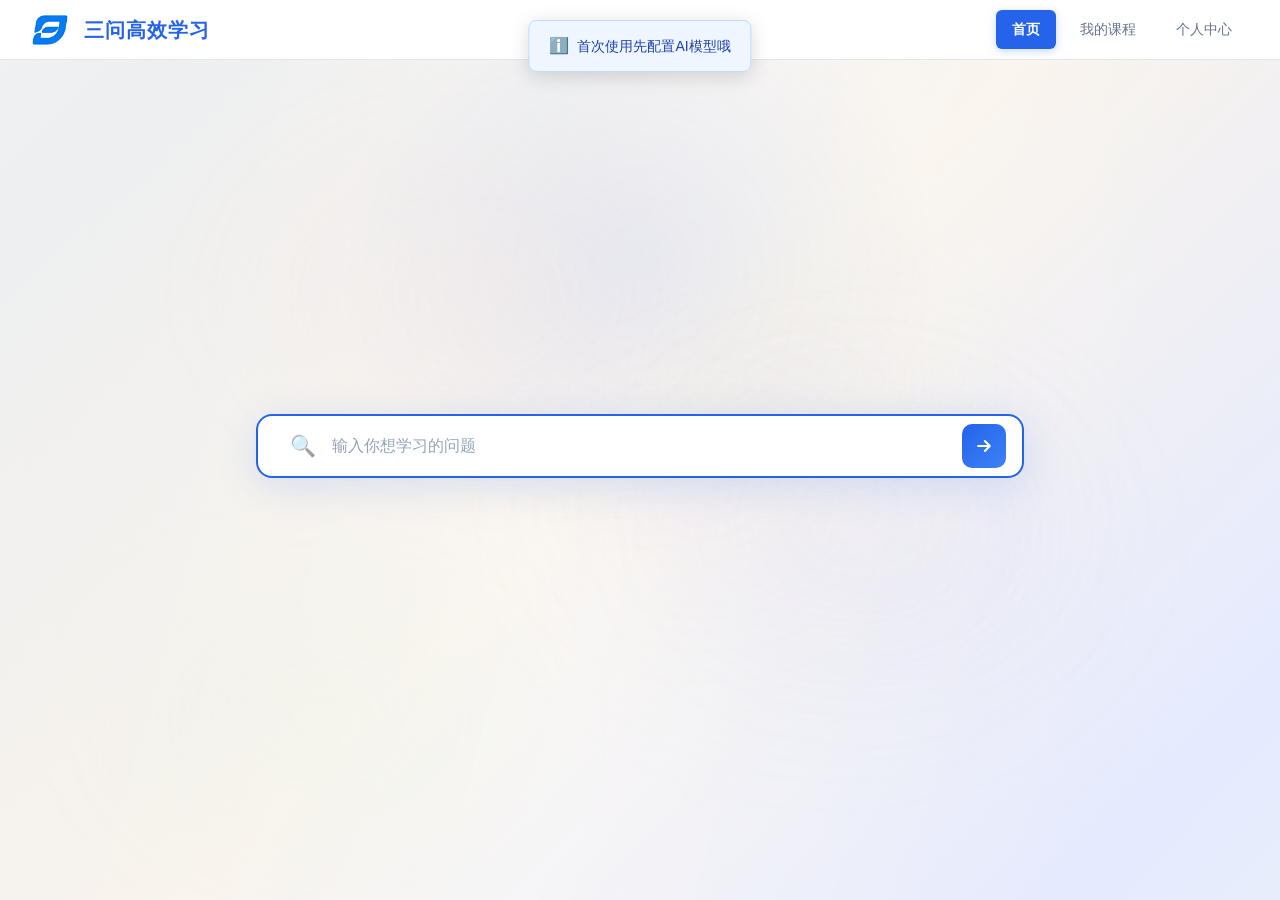
<file: index.html>
<!DOCTYPE html>
<html lang="zh-CN">
<head>
    <meta charset="UTF-8">
    <meta name="viewport" content="width=device-width, initial-scale=1.0">
    <title>三问高效学习</title>
    <link rel="icon" type="image/jpeg" href="assets/icons/logo.jpg">
    <!-- 图标字体 -->
    <link rel="stylesheet" href="assets/icons/icon/iconfont.css">
    <!-- CSS 基础 -->
    <link rel="stylesheet" href="css/variables.css">
    <link rel="stylesheet" href="css/reset.css">
    <link rel="stylesheet" href="css/layout.css">
    <link rel="stylesheet" href="css/components.css">
    <link rel="stylesheet" href="css/animations.css">
    <!-- CSS 页面样式 -->
    <link rel="stylesheet" href="css/pages/home.css">
    <link rel="stylesheet" href="css/pages/learning.css">
    <link rel="stylesheet" href="css/pages/knowledgeRepository.css">
    <link rel="stylesheet" href="css/pages/assessment.css">
    <link rel="stylesheet" href="css/pages/profile.css">
    <link rel="stylesheet" href="css/pages/settings.css">
    <!-- CSS 组件样式 -->
    <link rel="stylesheet" href="css/components/aiChatWidget.css">
    <link rel="stylesheet" href="css/components/assessmentDialog.css">
    <link rel="stylesheet" href="css/components/gradientBackground.css">
</head>
<body>
    <div id="app">
        <!-- Header 导航栏 -->
        <header id="app-header" class="app-header">
            <div class="header-left">
                <img src="assets/icons/logo.jpg" alt="三问高效学习Logo" class="app-logo">
                <h1 class="app-title">三问高效学习</h1>
            </div>
            <nav class="header-nav" id="header-nav">
                <a href="#/home" class="nav-item" data-route="/home">首页</a>
                <a href="#/home/courses" class="nav-item" data-route="/home/courses">我的课程</a>
                <a href="#/profile" class="nav-item" data-route="/profile">个人中心</a>
            </nav>
        </header>
        <!-- 主内容容器 -->
        <main id="app-content" class="app-content"></main>
    </div>

    <!-- JS 数据模型 -->
    <script src="js/models/course.js"></script>
    <script src="js/models/knowledge.js"></script>
    <script src="js/models/debate.js"></script>
    <script src="js/models/quiz.js"></script>
    <script src="js/models/mentalModel.js"></script>
    <script src="js/models/material.js"></script>
    <!-- JS 数学公式渲染工具 -->
    <script src="js/mathRenderer.js"></script>
    <!-- JS 数据层 -->
    <script src="js/store.js"></script>
    <!-- JS AI 服务（真实API调用） -->
    <script src="js/services/aiService.js"></script>
    <!-- JS 评估数据服务 -->
    <script src="js/services/assessmentDataService.js"></script>
    <!-- JS 模拟数据 -->
    <script src="js/mock/dataMock.js"></script>
    <script src="js/mock/aiMock.js"></script>
    <!-- JS 组件 -->
    <script src="js/components/dialog.js"></script>
    <script src="js/components/searchBar.js"></script>
    <script src="js/components/courseCard.js"></script>
    <script src="js/components/customSelect.js"></script>
    <script src="js/components/knowledgeGraph.js"></script>
    <script src="js/components/mentalModelList.js"></script>
    <script src="js/components/debatePanel.js"></script>
    <script src="js/components/materialList.js"></script>
    <script src="js/components/quizItem.js"></script>
    <script src="js/components/radarChart.js"></script>
    <script src="js/components/barChart.js"></script>
    <!-- JS AI聊天组件 -->
    <script src="js/components/aiChatWidget.js"></script>
    <!-- JS 评估弹窗组件 -->
    <script src="js/components/assessmentDialog.js"></script>
    <!-- JS 渐变流光背景 -->
    <script src="js/components/gradientBackground.js"></script>
    <!-- JS 页面 -->
    <script src="js/pages/homePage.js"></script>
    <script src="js/pages/learningPage.js"></script>
    <script src="js/pages/knowledgeRepositoryPage.js"></script>
    <script src="js/pages/assessmentPage.js"></script>
    <script src="js/pages/profilePage.js"></script>
    <script src="js/pages/settingsPage.js"></script>
    <!-- JS 路由与入口 -->
    <script src="js/router.js"></script>
    <script src="js/app.js"></script>
</body>
</html>
</file>
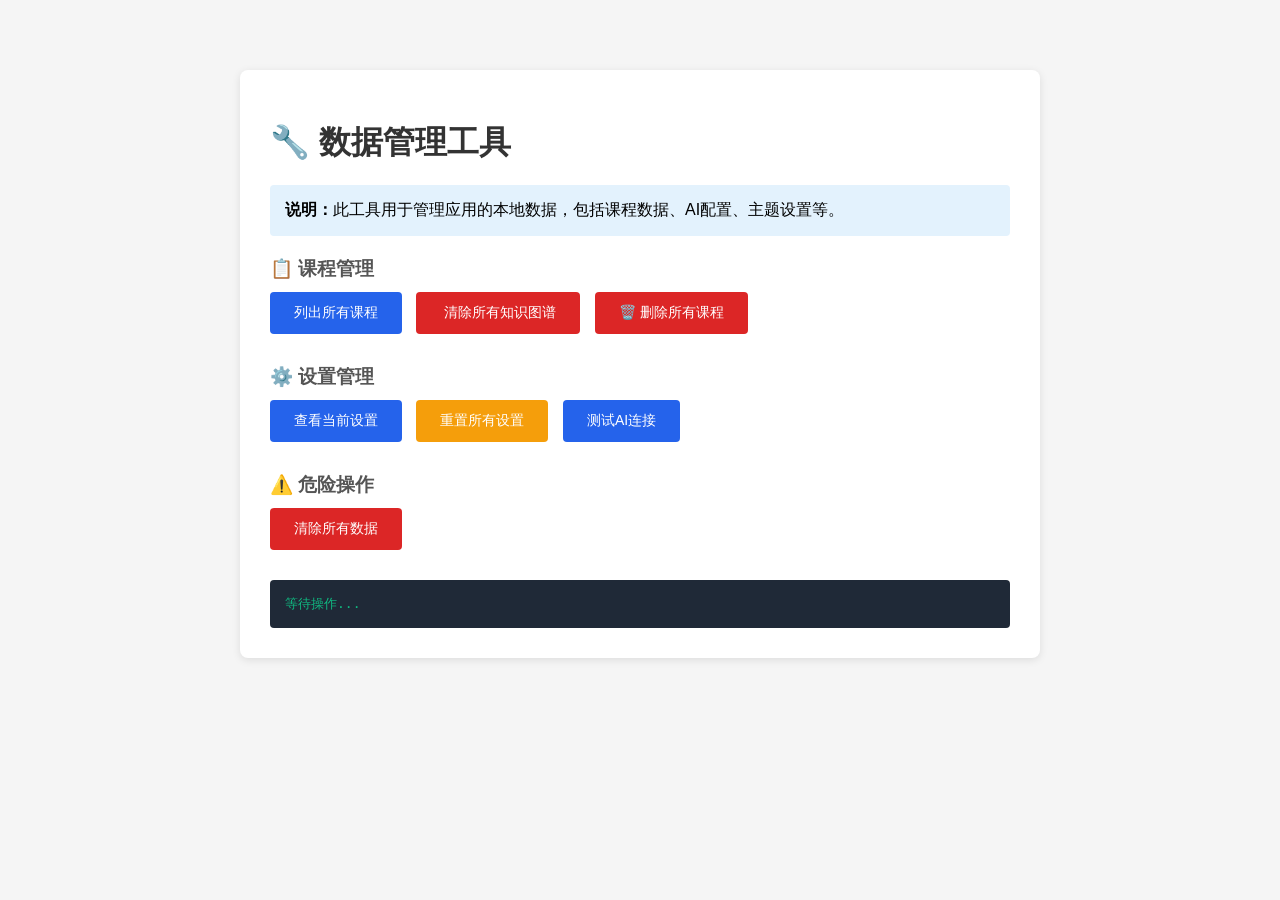
<file: clear-cache.html>
<!DOCTYPE html>
<html lang="zh-CN">
<head>
    <meta charset="UTF-8">
    <meta name="viewport" content="width=device-width, initial-scale=1.0">
    <title>数据管理工具</title>
    <style>
        body {
            font-family: -apple-system, BlinkMacSystemFont, 'Segoe UI', sans-serif;
            max-width: 800px;
            margin: 50px auto;
            padding: 20px;
            background: #f5f5f5;
        }
        .container {
            background: white;
            padding: 30px;
            border-radius: 8px;
            box-shadow: 0 2px 8px rgba(0,0,0,0.1);
        }
        h1 {
            color: #333;
            margin-bottom: 20px;
        }
        h3 {
            color: #555;
            margin: 20px 0 10px;
        }
        .info {
            background: #e3f2fd;
            padding: 15px;
            border-radius: 4px;
            margin-bottom: 20px;
        }
        .section {
            background: #f9fafb;
            padding: 15px;
            margin: 10px 0;
            border-radius: 4px;
            border: 1px solid #e5e7eb;
        }
        button {
            background: #2563eb;
            color: white;
            border: none;
            padding: 12px 24px;
            border-radius: 4px;
            cursor: pointer;
            font-size: 14px;
            margin-right: 10px;
            margin-bottom: 10px;
        }
        button:hover {
            background: #1d4ed8;
        }
        button.danger {
            background: #dc2626;
        }
        button.danger:hover {
            background: #b91c1c;
        }
        button.warning {
            background: #f59e0b;
        }
        button.warning:hover {
            background: #d97706;
        }
        #output {
            background: #1f2937;
            color: #10b981;
            padding: 15px;
            border-radius: 4px;
            font-family: monospace;
            font-size: 13px;
            max-height: 400px;
            overflow-y: auto;
            margin-top: 20px;
            white-space: pre-wrap;
        }
    </style>
</head>
<body>
    <div class="container">
        <h1>🔧 数据管理工具</h1>
        
        <div class="info">
            <strong>说明：</strong>此工具用于管理应用的本地数据，包括课程数据、AI配置、主题设置等。
        </div>

        <h3>📋 课程管理</h3>
        <button onclick="listCourses()">列出所有课程</button>
        <button class="danger" onclick="clearAllGraphs()">️ 清除所有知识图谱</button>
        <button class="danger" onclick="deleteOldCourse()">🗑️ 删除所有课程</button>

        <h3>⚙️ 设置管理</h3>
        <button onclick="showSettings()">查看当前设置</button>
        <button class="warning" onclick="clearSettings()">重置所有设置</button>
        <button onclick="testAI()"> 测试AI连接</button>

        <h3>⚠️ 危险操作</h3>
        <button class="danger" onclick="clearAllData()">清除所有数据</button>

        <div id="output">等待操作...</div>
    </div>

    <script src="js/store.js"></script>
    <script src="js/services/aiService.js"></script>
    <script>
        function log(msg) {
            const output = document.getElementById('output');
            output.textContent += msg + '\n';
            output.scrollTop = output.scrollHeight;
        }

        async function listCourses() {
            const output = document.getElementById('output');
            output.textContent = '正在加载课程列表...\n';
            
            try {
                const courses = await Store.getAllCourses();
                output.textContent = `找到 ${courses.length} 个课程：\n\n`;
                
                courses.forEach((course, index) => {
                    output.textContent += `${index + 1}. ${course.title || course.query || '未知标题'}\n`;
                    output.textContent += `   ID: ${course.id}\n`;
                    output.textContent += `   状态: ${course.status}\n`;
                    output.textContent += `   创建时间: ${new Date(course.createdAt).toLocaleString()}\n`;
                    output.textContent += `---\n`;
                });
            } catch (error) {
                output.textContent = '错误: ' + error.message;
            }
        }

        async function clearAllGraphs() {
            const output = document.getElementById('output');
            output.textContent = '正在清除所有知识图谱...\n';
            
            if (!confirm('确定要清除所有课程的知识图谱缓存吗？这将使AI重新生成。')) {
                output.textContent = '操作已取消。';
                return;
            }
            
            try {
                const db = await Store.openDB();
                const tx = db.transaction('knowledgeGraphs', 'readwrite');
                tx.objectStore('knowledgeGraphs').clear();
                
                output.textContent = '✅ 成功清除所有知识图谱！\n请刷新网页，重新进入课程查看效果。';
            } catch (error) {
                output.textContent = '错误: ' + error.message;
            }
        }

        function showSettings() {
            const output = document.getElementById('output');
            try {
                const settings = JSON.parse(localStorage.getItem('app_settings') || '{}');
                const theme = localStorage.getItem('app_theme') || 'light';
                
                output.textContent = '当前设置：\n\n';
                output.textContent += `主题: ${theme}\n`;
                output.textContent += `服务商: ${settings.aiProvider || '未配置'}\n`;
                output.textContent += `模型: ${settings.aiModel || '未配置'}\n`;
                output.textContent += `API Key: ${settings.aiApiKey ? '已配置（' + settings.aiApiKey.length + '字符）' : '未配置'}\n`;
                output.textContent += `自定义端点: ${settings.aiEndpoint || '无'}\n`;
                output.textContent += `测验难度: ${settings.quizDifficulty || 'medium'}\n`;
                output.textContent += `已保存模型: ${(settings.savedModels || []).length} 个\n`;
                
                if (settings.savedModels && settings.savedModels.length > 0) {
                    output.textContent += '\n已保存的模型列表：\n';
                    settings.savedModels.forEach((m, i) => {
                        output.textContent += `  ${i + 1}. ${m.providerName} - ${m.label}\n`;
                    });
                }
            } catch (error) {
                output.textContent = '错误: ' + error.message;
            }
        }

        function clearSettings() {
            const output = document.getElementById('output');
            
            if (!confirm('确定要重置所有设置吗？包括AI配置、主题、学习偏好等。')) {
                output.textContent = '操作已取消。';
                return;
            }
            
            try {
                localStorage.removeItem('app_settings');
                localStorage.removeItem('app_theme');
                output.textContent = '✅ 设置已重置！\n请刷新网页，重新配置。';
            } catch (error) {
                output.textContent = '错误: ' + error.message;
            }
        }

        async function clearAllData() {
            const output = document.getElementById('output');
            output.textContent = '⚠️ 警告：此操作将删除所有数据！\n\n';
            
            if (!confirm('⚠️ 确定要删除所有数据吗？此操作不可恢复！')) {
                output.textContent += '操作已取消。';
                return;
            }
            
            if (!confirm('再次确认：真的要删除所有数据吗？')) {
                output.textContent += '操作已取消。';
                return;
            }
            
            try {
                const db = await Store.openDB();
                const stores = ['courses', 'knowledgeGraphs', 'debates', 'quizzes', 'materials'];
                for (const storeName of stores) {
                    if (db.objectStoreNames.contains(storeName)) {
                        const tx = db.transaction(storeName, 'readwrite');
                        tx.objectStore(storeName).clear();
                        output.textContent += `已清除: ${storeName}\n`;
                    }
                }
                
                localStorage.clear();
                output.textContent += '已清除: localStorage（含设置、主题等）\n\n';
                output.textContent += '✅ 所有数据已清除！\n请刷新网页重新开始。';
            } catch (error) {
                output.textContent = '错误: ' + error.message;
            }
        }

        async function testAI() {
            const output = document.getElementById('output');
            output.textContent = '正在测试AI连接...\n';
            
            const settings = Store.getSettings();
            if (settings.aiApiKey) {
                AiService.API_KEY = settings.aiApiKey;
            }
            if (settings.aiModel) {
                AiService.MODEL_NAME = settings.aiModel;
            }
            if (settings.aiProvider) {
                AiService.PROVIDER = settings.aiProvider;
                if (settings.aiProvider === 'custom' && settings.aiEndpoint) {
                    AiService.API_ENDPOINT = settings.aiEndpoint;
                }
            }
            
            output.textContent += `服务商: ${settings.aiProvider || '未配置'}\n`;
            output.textContent += `模型: ${settings.aiModel || '未配置'}\n\n`;
            
            try {
                const result = await AiService.callAI([
                    { role: 'user', content: '你好，请回复"连接成功"四个字' }
                ]);
                output.textContent += `✅ AI连接成功！\n\n响应：${result}`;
            } catch (error) {
                output.textContent += `❌ AI连接失败\n\n错误信息：${error.message}\n\n请检查：\n1. API Key是否正确\n2. 模型名称是否正确\n3. 网络连接是否正常`;
            }
        }

        async function deleteOldCourse() {
            const output = document.getElementById('output');
            output.textContent = '正在加载课程列表...\n';
            
            try {
                const courses = await Store.getAllCourses();
                
                if (courses.length === 0) {
                    output.textContent = '没有找到任何课程。';
                    return;
                }
                
                output.textContent = `找到 ${courses.length} 个课程：\n\n`;
                courses.forEach((course, index) => {
                    output.textContent += `${index + 1}. ${course.title || course.query || '未知标题'}\n`;
                    output.textContent += `   ID: ${course.id}\n`;
                    output.textContent += `   状态: ${course.status}\n\n`;
                });
                
                if (confirm('确定要删除所有课程吗？这将清除所有课程及其相关数据。')) {
                    const db = await Store.openDB();
                    const stores = ['courses', 'knowledgeGraphs', 'debates', 'quizzes', 'materials'];
                    
                    for (const storeName of stores) {
                        if (db.objectStoreNames.contains(storeName)) {
                            const tx = db.transaction(storeName, 'readwrite');
                            tx.objectStore(storeName).clear();
                        }
                    }
                    
                    output.textContent += '\n✅ 已删除所有课程及相关数据！\n请刷新网页重新开始。';
                }
            } catch (error) {
                output.textContent = '错误: ' + error.message;
            }
        }
    </script>
</body>
</html>
</file>
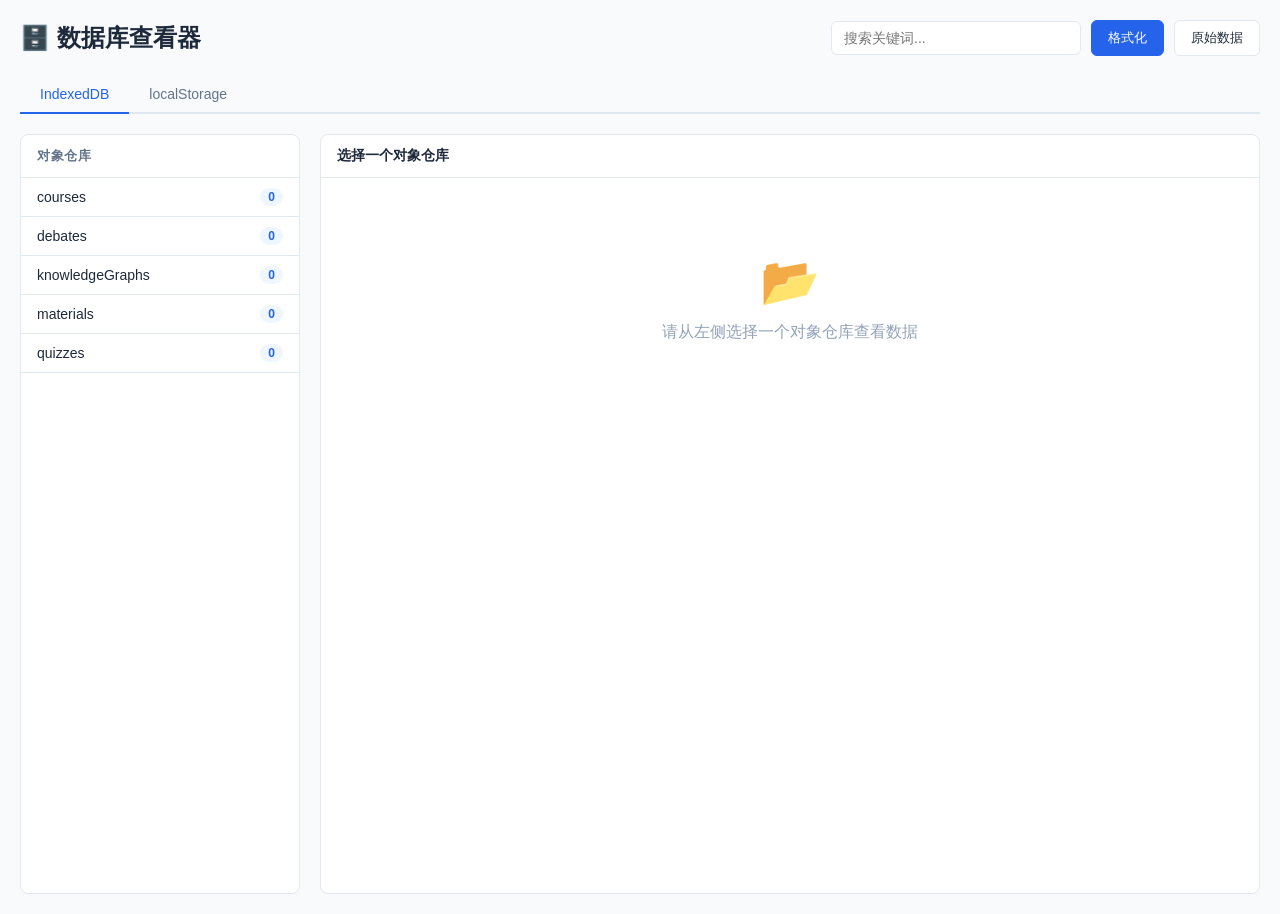
<file: db-viewer.html>
<!DOCTYPE html>
<html lang="zh-CN">
<head>
    <meta charset="UTF-8">
    <meta name="viewport" content="width=device-width, initial-scale=1.0">
    <title>数据库查看器</title>
    <link rel="stylesheet" href="css/variables.css">
    <style>
        * { margin: 0; padding: 0; box-sizing: border-box; }
        body {
            font-family: -apple-system, BlinkMacSystemFont, 'Segoe UI', sans-serif;
            background-color: var(--color-bg, #f0f2f5);
            color: var(--color-text, #1e293b);
            padding: 20px;
        }
        .header {
            display: flex;
            align-items: center;
            justify-content: space-between;
            margin-bottom: 20px;
        }
        .header h1 {
            font-size: 24px;
            display: flex;
            align-items: center;
            gap: 8px;
        }
        .toolbar {
            display: flex;
            gap: 10px;
            align-items: center;
        }
        .search-input {
            padding: 8px 12px;
            border: 1px solid var(--color-border, #e2e8f0);
            border-radius: 6px;
            background: var(--color-surface, #fff);
            color: var(--color-text, #1e293b);
            font-size: 14px;
            width: 250px;
        }
        .search-input:focus {
            outline: none;
            border-color: var(--color-primary, #2563eb);
        }
        .btn {
            padding: 8px 16px;
            border: 1px solid var(--color-border, #e2e8f0);
            border-radius: 6px;
            background: var(--color-surface, #fff);
            color: var(--color-text, #1e293b);
            font-size: 13px;
            cursor: pointer;
            transition: all 0.15s;
        }
        .btn:hover { background: var(--color-primary-bg, #eff6ff); }
        .btn.active {
            background: var(--color-primary, #2563eb);
            color: white;
            border-color: var(--color-primary, #2563eb);
        }
        .tabs {
            display: flex;
            gap: 0;
            margin-bottom: 20px;
            border-bottom: 2px solid var(--color-border, #e2e8f0);
        }
        .tab {
            padding: 10px 20px;
            cursor: pointer;
            font-size: 14px;
            font-weight: 500;
            color: var(--color-text-secondary, #64748b);
            border-bottom: 2px solid transparent;
            margin-bottom: -2px;
            transition: all 0.15s;
        }
        .tab:hover { color: var(--color-text, #1e293b); }
        .tab.active {
            color: var(--color-primary, #2563eb);
            border-bottom-color: var(--color-primary, #2563eb);
        }
        .main { display: flex; gap: 20px; min-height: calc(100vh - 140px); }
        .sidebar {
            width: 280px;
            min-width: 280px;
            background: var(--color-surface, #fff);
            border: 1px solid var(--color-border, #e2e8f0);
            border-radius: 8px;
            overflow: hidden;
        }
        .sidebar-title {
            padding: 12px 16px;
            font-size: 13px;
            font-weight: 600;
            color: var(--color-text-secondary, #64748b);
            text-transform: uppercase;
            letter-spacing: 0.5px;
            border-bottom: 1px solid var(--color-border, #e2e8f0);
        }
        .store-item {
            padding: 10px 16px;
            cursor: pointer;
            display: flex;
            justify-content: space-between;
            align-items: center;
            font-size: 14px;
            transition: background 0.1s;
            border-bottom: 1px solid var(--color-border, #f1f5f9);
        }
        .store-item:hover { background: var(--color-primary-bg, #eff6ff); }
        .store-item.active { background: var(--color-primary-bg, #eff6ff); color: var(--color-primary, #2563eb); font-weight: 600; }
        .store-count {
            background: var(--color-primary-bg, #eff6ff);
            color: var(--color-primary, #2563eb);
            padding: 2px 8px;
            border-radius: 10px;
            font-size: 12px;
            font-weight: 600;
        }
        .content {
            flex: 1;
            background: var(--color-surface, #fff);
            border: 1px solid var(--color-border, #e2e8f0);
            border-radius: 8px;
            overflow: hidden;
            display: flex;
            flex-direction: column;
        }
        .content-header {
            padding: 12px 16px;
            border-bottom: 1px solid var(--color-border, #e2e8f0);
            display: flex;
            justify-content: space-between;
            align-items: center;
            font-size: 14px;
            font-weight: 600;
        }
        .content-body {
            flex: 1;
            overflow-y: auto;
            padding: 16px;
        }
        .json-tree { font-family: 'Consolas', 'Monaco', monospace; font-size: 13px; line-height: 1.6; }
        .json-key { color: #7c3aed; }
        .json-string { color: #059669; }
        .json-number { color: #2563eb; }
        .json-boolean { color: #d97706; }
        .json-null { color: #94a3b8; }
        .json-bracket { color: #64748b; font-weight: bold; }
        .json-toggle {
            cursor: pointer;
            user-select: none;
            display: inline-block;
            width: 16px;
            text-align: center;
            color: var(--color-text-secondary, #64748b);
            font-size: 11px;
        }
        .json-toggle:hover { color: var(--color-primary, #2563eb); }
        .json-collapsed { display: none; }
        .json-preview { color: var(--color-text-muted, #94a3b8); font-style: italic; }
        .json-record {
            border: 1px solid var(--color-border, #e2e8f0);
            border-radius: 6px;
            margin-bottom: 12px;
            overflow: hidden;
        }
        .json-record-header {
            padding: 8px 12px;
            background: var(--color-bg, #f8fafc);
            border-bottom: 1px solid var(--color-border, #e2e8f0);
            display: flex;
            justify-content: space-between;
            align-items: center;
            cursor: pointer;
            font-size: 13px;
        }
        .json-record-header:hover { background: var(--color-primary-bg, #eff6ff); }
        .json-record-body { padding: 12px; display: none; }
        .json-record-body.open { display: block; }
        .copy-btn {
            padding: 4px 10px;
            font-size: 11px;
            border: 1px solid var(--color-border, #e2e8f0);
            border-radius: 4px;
            background: var(--color-surface, #fff);
            cursor: pointer;
            color: var(--color-text-secondary, #64748b);
        }
        .copy-btn:hover { background: var(--color-primary-bg, #eff6ff); color: var(--color-primary, #2563eb); }
        .empty-state {
            text-align: center;
            padding: 60px 20px;
            color: var(--color-text-muted, #94a3b8);
        }
        .empty-state .icon { font-size: 48px; margin-bottom: 12px; }
        .pagination {
            display: flex;
            justify-content: center;
            align-items: center;
            gap: 8px;
            padding: 12px;
            border-top: 1px solid var(--color-border, #e2e8f0);
        }
        .pagination .btn { padding: 6px 12px; font-size: 12px; }
        .page-info { font-size: 13px; color: var(--color-text-secondary, #64748b); }
        .ls-key { color: #7c3aed; font-weight: 600; }
        .ls-value { font-family: 'Consolas', monospace; font-size: 13px; }
        .toast-msg {
            position: fixed;
            bottom: 30px;
            right: 30px;
            background: var(--color-primary, #2563eb);
            color: white;
            padding: 10px 20px;
            border-radius: 6px;
            font-size: 14px;
            z-index: 9999;
            animation: fadeInUp 0.3s ease;
        }
        @keyframes fadeInUp {
            from { opacity: 0; transform: translateY(10px); }
            to { opacity: 1; transform: translateY(0); }
        }
    </style>
</head>
<body>
    <div class="header">
        <h1>🗄️ 数据库查看器</h1>
        <div class="toolbar">
            <input type="text" class="search-input" id="searchInput" placeholder="搜索关键词...">
            <button class="btn active" id="formatBtn" onclick="toggleFormat()">格式化</button>
            <button class="btn" id="rawBtn" onclick="toggleFormat()">原始数据</button>
        </div>
    </div>

    <div class="tabs">
        <div class="tab active" data-tab="indexeddb" onclick="switchTab('indexeddb')">IndexedDB</div>
        <div class="tab" data-tab="localstorage" onclick="switchTab('localstorage')">localStorage</div>
    </div>

    <div class="main" id="indexeddb-view">
        <div class="sidebar" id="storeList">
            <div class="sidebar-title">对象仓库</div>
            <div id="storeListItems">加载中...</div>
        </div>
        <div class="content">
            <div class="content-header">
                <span id="currentStoreName">选择一个对象仓库</span>
                <span id="recordCount"></span>
            </div>
            <div class="content-body" id="dataView">
                <div class="empty-state">
                    <div class="icon">📂</div>
                    <p>请从左侧选择一个对象仓库查看数据</p>
                </div>
            </div>
            <div class="pagination" id="pagination" style="display:none">
                <button class="btn" id="prevBtn" onclick="changePage(-1)">上一页</button>
                <span class="page-info" id="pageInfo">1 / 1</span>
                <button class="btn" id="nextBtn" onclick="changePage(1)">下一页</button>
            </div>
        </div>
    </div>

    <div class="main" id="localstorage-view" style="display:none">
        <div class="content" style="width:100%">
            <div class="content-header">
                <span>localStorage 键值对</span>
                <span id="lsCount"></span>
            </div>
            <div class="content-body" id="lsView"></div>
        </div>
    </div>

    <script src="js/store.js"></script>
    <script>
        let currentTab = 'indexeddb';
        let currentStore = null;
        let allRecords = [];
        let filteredRecords = [];
        let currentPage = 1;
        const pageSize = 50;
        let isFormatted = true;
        let searchKeyword = '';

        function switchTab(tab) {
            currentTab = tab;
            document.querySelectorAll('.tab').forEach(t => t.classList.toggle('active', t.dataset.tab === tab));
            document.getElementById('indexeddb-view').style.display = tab === 'indexeddb' ? 'flex' : 'none';
            document.getElementById('localstorage-view').style.display = tab === 'localstorage' ? 'flex' : 'none';
            if (tab === 'localstorage') renderLocalStorage();
        }

        function toggleFormat() {
            isFormatted = !isFormatted;
            document.getElementById('formatBtn').classList.toggle('active', isFormatted);
            document.getElementById('rawBtn').classList.toggle('active', !isFormatted);
            if (currentTab === 'indexeddb' && currentStore) renderRecords();
            if (currentTab === 'localstorage') renderLocalStorage();
        }

        async function loadStores() {
            const container = document.getElementById('storeListItems');
            try {
                const db = await Store.openDB();
                const storeNames = Array.from(db.objectStoreNames);
                let html = '';
                for (const name of storeNames) {
                    const tx = db.transaction(name, 'readonly');
                    const store = tx.objectStore(name);
                    const count = await new Promise(r => {
                        const req = store.count();
                        req.onsuccess = () => r(req.result);
                    });
                    html += `<div class="store-item" data-store="${name}" onclick="loadStore('${name}')">
                        <span>${name}</span>
                        <span class="store-count">${count}</span>
                    </div>`;
                }
                container.innerHTML = html || '<p style="padding:16px;color:var(--color-text-muted)">无对象仓库</p>';
            } catch (e) {
                container.innerHTML = `<p style="padding:16px;color:#dc2626">错误: ${e.message}</p>`;
            }
        }

        async function loadStore(name) {
            currentStore = name;
            currentPage = 1;
            document.querySelectorAll('.store-item').forEach(i => i.classList.toggle('active', i.dataset.store === name));
            document.getElementById('currentStoreName').textContent = name;

            try {
                const db = await Store.openDB();
                const tx = db.transaction(name, 'readonly');
                const store = tx.objectStore(name);
                const records = await new Promise(r => {
                    const req = store.getAll();
                    req.onsuccess = () => r(req.result);
                });
                allRecords = records;
                applyFilter();
            } catch (e) {
                document.getElementById('dataView').innerHTML = `<p style="color:#dc2626">错误: ${e.message}</p>`;
            }
        }

        function applyFilter() {
            if (!searchKeyword) {
                filteredRecords = allRecords;
            } else {
                const kw = searchKeyword.toLowerCase();
                filteredRecords = allRecords.filter(r => JSON.stringify(r).toLowerCase().includes(kw));
            }
            document.getElementById('recordCount').textContent = `共 ${filteredRecords.length} 条记录`;
            renderRecords();
        }

        function renderRecords() {
            const view = document.getElementById('dataView');
            const pagination = document.getElementById('pagination');
            const totalPages = Math.ceil(filteredRecords.length / pageSize) || 1;
            if (currentPage > totalPages) currentPage = totalPages;
            const start = (currentPage - 1) * pageSize;
            const pageRecords = filteredRecords.slice(start, start + pageSize);

            if (filteredRecords.length === 0) {
                view.innerHTML = '<div class="empty-state"><div class="icon">📭</div><p>暂无数据</p></div>';
                pagination.style.display = 'none';
                return;
            }

            pagination.style.display = filteredRecords.length > pageSize ? 'flex' : 'none';
            document.getElementById('pageInfo').textContent = `${currentPage} / ${totalPages}`;
            document.getElementById('prevBtn').disabled = currentPage <= 1;
            document.getElementById('nextBtn').disabled = currentPage >= totalPages;

            if (isFormatted) {
                view.innerHTML = pageRecords.map((r, i) => {
                    const idx = start + i;
                    const preview = getPreview(r);
                    return `<div class="json-record">
                        <div class="json-record-header" onclick="toggleRecord(this)">
                            <span>记录 #${idx + 1} ${preview}</span>
                            <span>
                                <button class="copy-btn" onclick="event.stopPropagation();copyJSON(${idx})">复制</button>
                                <span class="json-toggle">▼</span>
                            </span>
                        </div>
                        <div class="json-record-body">${renderJSON(r)}</div>
                    </div>`;
                }).join('');
            } else {
                view.innerHTML = pageRecords.map((r, i) => {
                    const idx = start + i;
                    return `<div class="json-record">
                        <div class="json-record-header" onclick="toggleRecord(this)">
                            <span>记录 #${idx + 1}</span>
                            <span>
                                <button class="copy-btn" onclick="event.stopPropagation();copyJSON(${idx})">复制</button>
                                <span class="json-toggle">▼</span>
                            </span>
                        </div>
                        <div class="json-record-body"><pre style="white-space:pre-wrap;word-break:break-all;font-size:12px">${escapeHTML(JSON.stringify(r))}</pre></div>
                    </div>`;
                }).join('');
            }
        }

        function getPreview(obj) {
            if (obj.title) return `- ${obj.title}`;
            if (obj.name) return `- ${obj.name}`;
            if (obj.query) return `- ${obj.query}`;
            return '';
        }

        function renderJSON(obj, indent) {
            indent = indent || 0;
            if (obj === null) return '<span class="json-null">null</span>';
            if (typeof obj === 'string') return `<span class="json-string">"${escapeHTML(obj)}"</span>`;
            if (typeof obj === 'number') return `<span class="json-number">${obj}</span>`;
            if (typeof obj === 'boolean') return `<span class="json-boolean">${obj}</span>`;
            const pad = '  '.repeat(indent + 1);
            const padClose = '  '.repeat(indent);
            if (Array.isArray(obj)) {
                if (obj.length === 0) return '<span class="json-bracket">[]</span>';
                const id = 'arr_' + Math.random().toString(36).slice(2, 8);
                const preview = `${obj.length} items`;
                const items = obj.map((v, i) => `${pad}<span class="json-number">${i}</span>: ${renderJSON(v, indent + 1)}`).join(',\n');
                return `<span class="json-toggle" onclick="toggleNode('${id}')">▼</span><span class="json-bracket">[</span><span class="json-preview" id="${id}_p" style="display:none"> ${preview} </span><span id="${id}">\n${items}\n${padClose}</span><span class="json-bracket">]</span>`;
            }
            if (typeof obj === 'object') {
                const keys = Object.keys(obj);
                if (keys.length === 0) return '<span class="json-bracket">{}</span>';
                const id = 'obj_' + Math.random().toString(36).slice(2, 8);
                const preview = `${keys.length} keys`;
                const items = keys.map(k => `${pad}<span class="json-key">"${escapeHTML(k)}"</span>: ${renderJSON(obj[k], indent + 1)}`).join(',\n');
                return `<span class="json-toggle" onclick="toggleNode('${id}')">▼</span><span class="json-bracket">{</span><span class="json-preview" id="${id}_p" style="display:none"> ${preview} </span><span id="${id}">\n${items}\n${padClose}</span><span class="json-bracket">}</span>`;
            }
            return String(obj);
        }

        function toggleNode(id) {
            const node = document.getElementById(id);
            const preview = document.getElementById(id + '_p');
            const toggle = node.previousElementSibling.previousElementSibling;
            if (node.style.display === 'none') {
                node.style.display = '';
                preview.style.display = 'none';
                toggle.textContent = '▼';
            } else {
                node.style.display = 'none';
                preview.style.display = 'inline';
                toggle.textContent = '▶';
            }
        }

        function toggleRecord(header) {
            const body = header.nextElementSibling;
            const toggle = header.querySelector('.json-toggle');
            body.classList.toggle('open');
            toggle.textContent = body.classList.contains('open') ? '▲' : '▼';
        }

        function changePage(delta) {
            currentPage += delta;
            renderRecords();
        }

        function copyJSON(idx) {
            const text = JSON.stringify(filteredRecords[idx], null, 2);
            navigator.clipboard.writeText(text).then(() => showToast('已复制到剪贴板'));
        }

        function renderLocalStorage() {
            const view = document.getElementById('lsView');
            const items = [];
            for (let i = 0; i < localStorage.length; i++) {
                const key = localStorage.key(i);
                items.push({ key, value: localStorage.getItem(key) });
            }
            document.getElementById('lsCount').textContent = `共 ${items.length} 个键`;

            const kw = searchKeyword.toLowerCase();
            const filtered = kw ? items.filter(i => i.key.toLowerCase().includes(kw) || i.value.toLowerCase().includes(kw)) : items;

            if (filtered.length === 0) {
                view.innerHTML = '<div class="empty-state"><div class="icon">📭</div><p>暂无数据</p></div>';
                return;
            }

            view.innerHTML = filtered.map(item => {
                let displayValue;
                try {
                    const parsed = JSON.parse(item.value);
                    displayValue = isFormatted ? renderJSON(parsed) : `<pre style="white-space:pre-wrap;word-break:break-all;font-size:12px">${escapeHTML(JSON.stringify(parsed))}</pre>`;
                } catch {
                    displayValue = isFormatted ? `<span class="json-string">"${escapeHTML(item.value)}"</span>` : escapeHTML(item.value);
                }
                return `<div class="json-record">
                    <div class="json-record-header" onclick="toggleRecord(this)">
                        <span class="ls-key">${escapeHTML(item.key)}</span>
                        <span class="json-toggle">▼</span>
                    </div>
                    <div class="json-record-body"><div class="ls-value">${displayValue}</div></div>
                </div>`;
            }).join('');
        }

        function escapeHTML(str) {
            return String(str).replace(/&/g, '&amp;').replace(/</g, '&lt;').replace(/>/g, '&gt;').replace(/"/g, '&quot;');
        }

        function showToast(msg) {
            const t = document.createElement('div');
            t.className = 'toast-msg';
            t.textContent = msg;
            document.body.appendChild(t);
            setTimeout(() => { t.style.opacity = '0'; setTimeout(() => t.remove(), 300); }, 2000);
        }

        document.getElementById('searchInput').addEventListener('input', function() {
            searchKeyword = this.value.trim();
            if (currentTab === 'indexeddb' && currentStore) { currentPage = 1; applyFilter(); }
            if (currentTab === 'localstorage') renderLocalStorage();
        });

        loadStores();
    </script>
</body>
</html>
</file>
<file: assets/icons/icon/iconfont.css>
@font-face {
  font-family: "iconfont"; /* Project id  */
  src: url('iconfont.ttf?t=1780566639183') format('truetype');
}

.iconfont {
  font-family: "iconfont" !important;
  font-size: 16px;
  font-style: normal;
  -webkit-font-smoothing: antialiased;
  -moz-osx-font-smoothing: grayscale;
}

.icon-yijianfankui:before {
  content: "\e662";
}

.icon-zyjj:before {
  content: "\e508";
}

.icon-rengongzhineng:before {
  content: "\e692";
}

.icon-taiyang:before {
  content: "\e62e";
}

.icon-zhuti_tiaosepan:before {
  content: "\eaec";
}

.icon-baocun:before {
  content: "\e936";
}

.icon-yueliang:before {
  content: "\e764";
}

.icon-ziliao:before {
  content: "\e62b";
}

.icon-bangzhu:before {
  content: "\e8ac";
}

.icon-guanli:before {
  content: "\e604";
}

.icon-lajitong:before {
  content: "\e652";
}

.icon-model:before {
  content: "\e66e";
}

.icon-weizhaodao:before {
  content: "\e693";
}

.icon-set-full2:before {
  content: "\e979";
}

.icon-bijijilu:before {
  content: "\e6f3";
}

.icon-ceyan:before {
  content: "\e602";
}

.icon-pinggu:before {
  content: "\e64b";
}
</file>
<file: css/variables.css>
/* ===== CSS 自定义属性（主题变量） ===== */
:root {
    /* 主色调 - 蓝色系 */
    --color-primary: #2563EB;
    --color-primary-light: #3B82F6;
    --color-primary-dark: #1D4ED8;
    --color-primary-bg: #EFF6FF;
    --color-primary-rgb: 37, 99, 235;

    /* 辅助色 */
    --color-success: #10B981;
    --color-warning: #F59E0B;
    --color-danger: #EF4444;
    --color-info: #6366F1;

    /* 中性色 */
    --color-bg: #F8FAFC;
    --color-surface: #FFFFFF;
    --color-border: #E2E8F0;
    --color-text: #1E293B;
    --color-text-secondary: #64748B;
    --color-text-muted: #94A3B8;

    /* 间距 */
    --spacing-xs: 4px;
    --spacing-sm: 8px;
    --spacing-md: 16px;
    --spacing-lg: 24px;
    --spacing-xl: 32px;
    --spacing-2xl: 48px;

    /* 圆角 */
    --radius-sm: 6px;
    --radius-md: 10px;
    --radius-lg: 14px;
    --radius-xl: 18px;

    /* 阴影 */
    --shadow-sm: 0 1px 3px rgba(0, 0, 0, 0.08);
    --shadow-md: 0 4px 12px rgba(0, 0, 0, 0.1);
    --shadow-lg: 0 8px 24px rgba(0, 0, 0, 0.12);

    /* 字体 */
    --font-family: -apple-system, BlinkMacSystemFont, "Segoe UI", Roboto, "PingFang SC",
        "Microsoft YaHei", "Helvetica Neue", Arial, sans-serif;
    --font-size-xs: 12px;
    --font-size-sm: 14px;
    --font-size-md: 16px;
    --font-size-lg: 20px;
    --font-size-xl: 24px;
    --font-size-2xl: 32px;

    /* Header 高度 */
    --header-height: 60px;

    /* 过渡 */
    --transition-fast: 0.5s ease;
    --transition-normal: 0.25s ease;
    --transition-slow: 0.35s ease;
}

/* 深色模式 */
[data-theme="dark"] {
    /* 主色调 - 蓝色系（保持不变） */
    --color-primary: #3B82F6;
    --color-primary-light: #60A5FA;
    --color-primary-dark: #2563EB;
    --color-primary-bg: #1E3A5F;
    --color-primary-rgb: 59, 130, 246;

    /* 辅助色 */
    --color-success: #34D399;
    --color-warning: #FBBF24;
    --color-danger: #F87171;
    --color-info: #818CF8;

    /* 中性色 */
    --color-bg: #0F172A;
    --color-surface: #1E293B;
    --color-border: #334155;
    --color-text: #F1F5F9;
    --color-text-secondary: #94A3B8;
    --color-text-muted: #64748B;

    /* 阴影 */
    --shadow-sm: 0 1px 3px rgba(0, 0, 0, 0.3);
    --shadow-md: 0 4px 12px rgba(0, 0, 0, 0.4);
    --shadow-lg: 0 8px 24px rgba(0, 0, 0, 0.5);
}
</file>
<file: css/layout.css>
/* ===== 布局系统 ===== */

/* 应用容器 */
#app {
    display: flex;
    flex-direction: column;
    min-height: 100vh;
}

/* Header 导航栏 */
.app-header {
    display: flex;
    align-items: center;
    justify-content: space-between;
    height: var(--header-height);
    padding: 0 var(--spacing-xl);
    background-color: var(--color-surface);
    border-bottom: 1px solid var(--color-border);
    position: sticky;
    top: 0;
    z-index: 100;
}

.header-left {
    display: flex;
    align-items: center;
    gap: var(--spacing-md);
}

.app-logo {
    height: 36px;
    width: auto;
    object-fit: contain;
    border-radius: var(--radius-sm);
}

.app-title {
    font-size: var(--font-size-lg);
    color: var(--color-primary);
    font-weight: 700;
    letter-spacing: 1px;
}

.header-nav {
    display: flex;
    align-items: center;
    gap: var(--spacing-sm);
}

.nav-item {
    padding: var(--spacing-sm) var(--spacing-md);
    border-radius: var(--radius-sm);
    color: var(--color-text-secondary);
    font-size: var(--font-size-sm);
    font-weight: 500;
    transition: all var(--transition-fast);
    cursor: pointer;
}

.nav-item:hover {
    color: var(--color-primary);
    background-color: var(--color-primary-bg);
}

.nav-item.active {
    color: #ffffff;
    background-color: var(--color-primary);
    font-weight: 600;
    box-shadow: 0 2px 8px rgba(37, 99, 235, 0.25);
}

/* 主内容区 */
.app-content {
    flex: 1;
    padding: var(--spacing-xl);
    max-width: 1200px;
    width: 100%;
    margin: 0 auto;
}

/* 首页内容区 - 允许全宽 */
.app-content.home-content,
#app-content.home-content {
    max-width: 100% !important;
    width: 100% !important;
    padding: 0 !important;
}

/* 页面容器 */
.page-container {
    animation: fadeIn var(--transition-normal);
}

/* 响应式 - 平板 */
@media (max-width: 768px) {
    .app-header {
        padding: 0 var(--spacing-md);
    }

    .app-content {
        padding: var(--spacing-md);
    }
}
</file>
<file: css/components.css>
/* ===== 通用组件样式 ===== */

/* --- 按钮 --- */
.btn {
    display: inline-flex;
    align-items: center;
    justify-content: center;
    gap: var(--spacing-sm);
    padding: var(--spacing-sm) var(--spacing-lg);
    border-radius: var(--radius-sm);
    font-size: var(--font-size-sm);
    font-weight: 500;
    transition: all var(--transition-fast);
    cursor: pointer;
    border: 1px solid transparent;
}

.btn-primary {
    background-color: var(--color-primary);
    color: #fff;
}

.btn-primary:hover {
    background-color: var(--color-primary-dark);
}

.btn-primary:disabled {
    background-color: #C4CDD5;
    color: #FFFFFF;
    cursor: not-allowed;
    box-shadow: none;
}

.btn-download {
    background-color: #2978f5;
    color: #fff;
}

.btn-download:hover {
    background-color: #1a5ae7;
}

.btn-danger {
    background-color: #EF4444;
    color: #fff;
    border-color: #EF4444;
}

.btn-danger:hover {
    background-color: #DC2626;
    border-color: #DC2626;
}

.btn-sm {
    padding: 6px 14px;
    font-size: 13px;
}

.btn-secondary {
    background-color: var(--color-bg);
    color: var(--color-text);
    border-color: var(--color-border);
}

.btn-secondary:hover {
    background-color: var(--color-border);
}

.btn-danger {
    background-color: var(--color-danger);
    color: #fff;
}

.btn-danger:hover {
    background-color: #DC2626;
}

.btn-sm {
    padding: var(--spacing-xs) var(--spacing-md);
    font-size: var(--font-size-xs);
}

.btn-lg {
    padding: var(--spacing-md) var(--spacing-xl);
    font-size: var(--font-size-md);
}

/* --- 卡片 --- */
.card {
    background-color: var(--color-surface);
    border: 1px solid var(--color-border);
    border-radius: var(--radius-lg);
    box-shadow: var(--shadow-sm);
    transition: box-shadow var(--transition-normal), transform var(--transition-normal);
}

.card:hover {
    box-shadow: var(--shadow-md);
}

.card-header {
    padding: var(--spacing-md) var(--spacing-lg);
    border-bottom: 1px solid var(--color-border);
    font-weight: 600;
}

.card-body {
    padding: var(--spacing-lg);
}

/* --- 输入框 --- */
.input {
    width: 100%;
    padding: var(--spacing-sm) var(--spacing-md);
    border: 1px solid var(--color-border);
    border-radius: var(--radius-sm);
    font-size: var(--font-size-sm);
    transition: border-color var(--transition-fast);
}

.input:focus {
    border-color: var(--color-primary);
    box-shadow: 0 0 0 3px rgba(37, 99, 235, 0.1);
}

.input-group {
    display: flex;
    align-items: center;
    gap: var(--spacing-sm);
}

/* --- 加载指示器 --- */
.loading-spinner {
    display: inline-block;
    width: 24px;
    height: 24px;
    border: 3px solid var(--color-border);
    border-top-color: var(--color-primary);
    border-radius: 50%;
    animation: spin 0.8s linear infinite;
}

.loading-spinner-sm {
    width: 16px;
    height: 16px;
    border-width: 2px;
}

.loading-spinner-lg {
    width: 40px;
    height: 40px;
    border-width: 4px;
}

/* 加载覆盖层 */
.loading-overlay {
    display: flex;
    flex-direction: column;
    align-items: center;
    justify-content: center;
    gap: var(--spacing-md);
    padding: var(--spacing-2xl);
    color: var(--color-text-secondary);
}

/* --- 标签/徽章 --- */
.badge {
    display: inline-flex;
    align-items: center;
    padding: 2px var(--spacing-sm);
    border-radius: 99px;
    font-size: var(--font-size-xs);
    font-weight: 500;
}

.badge-primary {
    background-color: var(--color-primary-bg);
    color: var(--color-primary);
}

.badge-success {
    background-color: #ECFDF5;
    color: var(--color-success);
}

.badge-warning {
    background-color: #FFFBEB;
    color: var(--color-warning);
}

.badge-danger {
    background-color: #FEF2F2;
    color: var(--color-danger);
}

/* --- 进度条 --- */
.progress-bar {
    width: 100%;
    height: 6px;
    background-color: var(--color-border);
    border-radius: 99px;
    overflow: hidden;
}

.progress-fill {
    height: 100%;
    border-radius: 99px;
    background-color: var(--color-primary);
    transition: width var(--transition-slow);
}

/* --- 空状态 --- */
.empty-state {
    display: flex;
    flex-direction: column;
    align-items: center;
    justify-content: center;
    padding: var(--spacing-2xl) var(--spacing-lg);
    color: var(--color-text-muted);
    text-align: center;
    gap: var(--spacing-md);
}

.empty-state-icon {
    font-size: 48px;
    opacity: 0.5;
}

/* --- 自定义下拉选择器 --- */
.custom-select {
    position: relative;
    width: 100%;
}

.custom-select-trigger {
    padding: var(--spacing-sm) var(--spacing-lg);
    border: 2px solid var(--color-border);
    border-radius: var(--radius-md);
    background-color: var(--color-surface);
    color: var(--color-text);
    font-size: var(--font-size-sm);
    font-weight: 500;
    cursor: pointer;
    transition: all var(--transition-fast);
    display: flex;
    align-items: center;
    justify-content: space-between;
    gap: var(--spacing-sm);
    user-select: none;
}

.custom-select-trigger:hover {
    border-color: var(--color-primary);
    background-color: var(--color-primary-bg);
}

.custom-select.open .custom-select-trigger {
    border-color: var(--color-primary);
    box-shadow: 0 0 0 4px rgba(37, 99, 235, 0.1);
}

.custom-select-arrow {
    transition: transform var(--transition-fast);
    color: var(--color-text-secondary);
}

.custom-select.open .custom-select-arrow {
    transform: rotate(180deg);
}

.custom-select-dropdown {
    position: absolute;
    top: calc(100% + 4px);
    left: 0;
    right: 0;
    background-color: var(--color-surface);
    border: 2px solid var(--color-border);
    border-radius: var(--radius-md);
    box-shadow: 0 8px 24px rgba(0, 0, 0, 0.12);
    z-index: 1000;
    opacity: 0;
    visibility: hidden;
    pointer-events: none;
    transform: translateY(-8px);
    transition: opacity var(--transition-fast), transform var(--transition-fast), visibility 0s var(--transition-fast);
    overflow: hidden;
    max-height: 240px;
    overflow-y: auto;
}

.custom-select-dropdown.open {
    opacity: 1;
    visibility: visible;
    pointer-events: auto;
    transform: translateY(0);
    transition: opacity var(--transition-fast), transform var(--transition-fast), visibility 0s 0s;
}

.custom-select-option {
    padding: var(--spacing-sm) var(--spacing-lg);
    color: var(--color-text);
    font-size: var(--font-size-sm);
    cursor: pointer;
    transition: all var(--transition-fast);
    display: flex;
    align-items: center;
    gap: var(--spacing-sm);
}

.custom-select-option:hover {
    background-color: var(--color-primary-bg);
    color: var(--color-primary);
}

.custom-select-option.selected {
    background-color: var(--color-primary);
    color: white;
    font-weight: 600;
}

.custom-select-option.selected:first-child {
    border-radius: var(--radius-md) var(--radius-md) 0 0;
}

.custom-select-option.selected:last-child {
    border-radius: 0 0 var(--radius-md) var(--radius-md);
}

.custom-select-option.selected::before {
    content: '\2713';
    font-weight: bold;
}

/* --- 模态框/菜单 --- */
.context-menu {
    position: fixed;
    background-color: var(--color-surface);
    border: 1px solid var(--color-border);
    border-radius: var(--radius-md);
    box-shadow: var(--shadow-lg);
    z-index: 1000;
    min-width: 160px;
    padding: var(--spacing-xs) 0;
    animation: fadeIn var(--transition-fast);
}

.context-menu-item {
    display: flex;
    align-items: center;
    gap: var(--spacing-sm);
    padding: var(--spacing-sm) var(--spacing-md);
    font-size: var(--font-size-sm);
    color: var(--color-text);
    cursor: pointer;
    transition: background-color var(--transition-fast);
}

.context-menu-item:hover {
    background-color: var(--color-bg);
}

.context-menu-item.danger {
    color: var(--color-danger);
}

/* --- 分隔线 --- */
.divider {
    height: 1px;
    background-color: var(--color-border);
    margin: var(--spacing-md) 0;
}

/* --- 模态框 --- */
.modal {
    position: fixed;
    top: 0;
    left: 0;
    right: 0;
    bottom: 0;
    background-color: rgba(0, 0, 0, 0.5);
    display: flex;
    align-items: center;
    justify-content: center;
    z-index: 2000;
    animation: fadeIn 0.2s ease;
}

.modal-content {
    background-color: var(--color-surface);
    border-radius: var(--radius-lg);
    box-shadow: var(--shadow-xl);
    max-width: 500px;
    width: 90%;
    max-height: 80vh;
    overflow: hidden;
    animation: slideUp 0.3s ease;
}

.modal-lg {
    max-width: 700px;
}

.modal-header {
    display: flex;
    align-items: center;
    justify-content: space-between;
    padding: var(--spacing-md) var(--spacing-lg);
    border-bottom: 1px solid var(--color-border);
}

.modal-title {
    font-size: var(--font-size-lg);
    font-weight: 600;
    margin: 0;
}

.modal-close {
    background: none;
    border: none;
    font-size: 24px;
    color: var(--color-text-muted);
    cursor: pointer;
    padding: 0;
    width: 32px;
    height: 32px;
    display: flex;
    align-items: center;
    justify-content: center;
    border-radius: var(--radius-sm);
    transition: all var(--transition-fast);
}

.modal-close:hover {
    background-color: var(--color-bg);
    color: var(--color-text);
}

.modal-body {
    padding: var(--spacing-lg);
    overflow-y: auto;
    max-height: calc(80vh - 60px);
}

@keyframes slideUp {
    from {
        opacity: 0;
        transform: translateY(20px);
    }
    to {
        opacity: 1;
        transform: translateY(0);
    }
}

/* ===== 核心三问框架新组件样式 ===== */

/* --- 心智模型列表 MentalModelList --- */
.mental-models-container {
    max-width: 720px;
    margin: 0 auto;
}

.mental-models-intro {
    margin-bottom: var(--spacing-lg);
}

.mental-models-intro-text {
    color: var(--color-text-secondary);
    font-size: var(--font-size-sm);
    line-height: 1.6;
    text-align: center;
}

.mental-models-list {
    display: flex;
    flex-direction: column;
    gap: var(--spacing-md);
}

.mental-model-card {
    border-left: 4px solid var(--color-primary);
    transition: all var(--transition-normal);
}

.mental-model-card:hover {
    border-left-color: var(--color-primary-dark);
}

.mental-model-header {
    display: flex;
    align-items: center;
    gap: var(--spacing-md);
    cursor: pointer;
    user-select: none;
    padding: var(--spacing-sm) 0;
}

.mental-model-header:hover .mental-model-name {
    color: var(--color-primary);
}

.mental-model-index {
    display: flex;
    align-items: center;
    justify-content: center;
    width: 32px;
    height: 32px;
    border-radius: 50%;
    background: linear-gradient(135deg, var(--color-primary), var(--color-primary-dark));
    color: #fff;
    font-size: var(--font-size-sm);
    font-weight: 700;
    flex-shrink: 0;
}

.mental-model-header-info {
    flex: 1;
    min-width: 0;
}

.mental-model-name {
    font-size: var(--font-size-md);
    font-weight: 600;
    margin: 0 0 2px 0;
    transition: color var(--transition-fast);
}

.mental-model-desc {
    margin: 0;
    font-size: var(--font-size-sm);
    color: var(--color-text-secondary);
}

.mental-model-toggle-icon {
    font-size: 12px;
    color: var(--color-text-muted);
    transition: transform 0.3s ease;
    flex-shrink: 0;
    display: inline-block;
    line-height: 1;
}

.mental-model-toggle-icon.rotated {
    transform: rotate(180deg);
}

.mental-model-detail {
    display: grid;
    grid-template-rows: 0fr;
    transition: grid-template-rows 0.35s ease, opacity 0.3s ease, margin-top 0.3s ease, padding-top 0.3s ease, border-top 0.3s ease;
    opacity: 0;
    margin-top: 0;
    padding-top: 0;
    border-top: none;
}

.mental-model-card.expanded .mental-model-detail {
    grid-template-rows: 1fr;
    opacity: 1;
    margin-top: var(--spacing-md);
    padding-top: var(--spacing-md);
    border-top: 1px solid var(--color-border);
}

.mental-model-detail-inner {
    overflow: hidden;
    display: flex;
    flex-direction: column;
    gap: var(--spacing-md);
}

.mental-model-section {
    display: flex;
    gap: var(--spacing-md);
}

.mental-model-section-icon {
    font-size: 18px;
    flex-shrink: 0;
    margin-top: 2px;
}

.mental-model-section-content {
    flex: 1;
}

.mental-model-section-label {
    font-size: var(--font-size-xs);
    font-weight: 600;
    color: var(--color-primary);
    margin-bottom: 4px;
    text-transform: uppercase;
    letter-spacing: 0.5px;
}

.mental-model-section-text {
    margin: 0;
    font-size: var(--font-size-sm);
    line-height: 1.7;
    color: var(--color-text);
}

/* 心智模型"去问AI"按钮 */
.btn-ai-ask {
    flex-shrink: 0;
    align-self: flex-end;
    background: linear-gradient(135deg, #8B5CF6 0%, #7C3AED 100%);
    color: #FFFFFF;
    border: none;
    padding: 6px 14px;
    border-radius: 16px;
    cursor: pointer;
    font-size: var(--font-size-xs);
    font-weight: 500;
    white-space: nowrap;
    transition: all 0.3s cubic-bezier(0.4, 0, 0.2, 1);
    box-shadow: 0 2px 6px rgba(124, 58, 237, 0.2);
}

.btn-ai-ask:hover {
    background: linear-gradient(135deg, #7C3AED 0%, #6D28D9 100%);
    transform: translateY(-1px);
    box-shadow: 0 4px 12px rgba(124, 58, 237, 0.3);
}

/* --- 争议面板增强样式 DebatePanel --- */
.debate-core-question {
    display: flex;
    align-items: center;
    gap: var(--spacing-sm);
    padding: var(--spacing-md);
    background-color: #FEF3C7;
    border-radius: var(--radius-md);
    margin-bottom: var(--spacing-lg);
}

.debate-core-label {
    font-weight: 600;
    font-size: var(--font-size-sm);
    color: #92400E;
    white-space: nowrap;
}

.debate-core-text {
    font-size: var(--font-size-sm);
    color: #78350F;
    font-style: italic;
}

.debate-strong-argument {
    padding: var(--spacing-md);
    margin: var(--spacing-sm) 0;
    background-color: var(--color-bg);
    border-radius: var(--radius-sm);
    border-left: 3px solid var(--color-warning);
}

.argument-label {
    font-size: var(--font-size-xs);
    font-weight: 600;
    color: var(--color-warning);
    margin-bottom: 4px;
}

.argument-content {
    font-size: var(--font-size-sm);
    line-height: 1.6;
    color: var(--color-text);
}

.debate-scholars {
    display: flex;
    flex-wrap: wrap;
    gap: var(--spacing-xs);
    margin: var(--spacing-sm) 0;
}

.scholar-tag {
    display: inline-flex;
    align-items: center;
    gap: 2px;
    padding: 2px var(--spacing-sm);
    background-color: #EEF2FF;
    color: var(--color-primary);
    border-radius: 99px;
    font-size: 11px;
    font-weight: 500;
}

/* 根本性分歧"去问AI"按钮 */
.debate-ask-ai-btn {
    display: block;
    width: 100%;
    margin: var(--spacing-md) 0;
    padding: 10px 20px;
    background: linear-gradient(135deg, #8B5CF6 0%, #7C3AED 100%);
    color: #FFFFFF;
    border: none;
    border-radius: 20px;
    cursor: pointer;
    font-size: var(--font-size-sm);
    font-weight: 500;
    text-align: center;
    transition: all 0.3s cubic-bezier(0.4, 0, 0.2, 1);
    box-shadow: 0 2px 6px rgba(124, 58, 237, 0.2);
}

.debate-ask-ai-btn:hover {
    background: linear-gradient(135deg, #7C3AED 0%, #6D28D9 100%);
    transform: translateY(-1px);
    box-shadow: 0 4px 12px rgba(124, 58, 237, 0.3);
}

.debate-frontier {
    margin-top: var(--spacing-lg);
    padding: var(--spacing-md);
    background: linear-gradient(135deg, #ECFDF5, #F0F9FF);
    border-radius: var(--radius-md);
    border: 1px solid #D1FAE5;
}

.frontier-label {
    font-weight: 600;
    font-size: var(--font-size-sm);
    color: #065F46;
    margin-bottom: 4px;
}

.frontier-content {
    font-size: var(--font-size-sm);
    line-height: 1.6;
    color: #065F46;
}

/* --- 测评增强样式 QuizItem --- */
.quiz-ask-ai-btn {
    margin-top: var(--spacing-md);
    width: 100%;
    padding: var(--spacing-sm) var(--spacing-md);
    background: linear-gradient(135deg, #7C3AED, #6366F1);
    color: #fff;
    border: none;
    border-radius: var(--radius-sm);
    font-size: var(--font-size-sm);
    cursor: pointer;
    transition: all var(--transition-fast);
}

.quiz-ask-ai-btn:hover {
    background: linear-gradient(135deg, #6D28D9, #4F46E5);
}

.quiz-ask-ai-btn:disabled {
    opacity: 0.6;
    cursor: not-allowed;
}

.explanation-intent {
    display: flex;
    align-items: flex-start;
    gap: var(--spacing-sm);
    margin-top: var(--spacing-md);
    padding: var(--spacing-md);
    background-color: #F0F9FF;
    border-radius: var(--radius-sm);
    border: 1px solid #BAE6FD;
}

.intent-label {
    font-weight: 600;
    font-size: var(--font-size-xs);
    color: #0369A1;
    white-space: nowrap;
}

.intent-content {
    font-size: var(--font-size-sm);
    color: #0C4A6E;
    line-height: 1.5;
}

.explanation-misconception {
    display: flex;
    align-items: flex-start;
    gap: var(--spacing-sm);
    margin-top: var(--spacing-sm);
    padding: var(--spacing-sm) var(--spacing-md);
    background-color: #FEF2F2;
    border-radius: var(--radius-sm);
}

.misconception-label {
    font-weight: 600;
    font-size: var(--font-size-xs);
    color: #DC2626;
    white-space: nowrap;
}

.misconception-content {
    font-size: var(--font-size-sm);
    color: #991B1B;
    line-height: 1.5;
}

.ai-feedback-loading {
    padding: var(--spacing-sm) 0;
    color: var(--color-text-secondary);
    font-size: var(--font-size-sm);
    animation: pulse 1.5s ease-in-out infinite;
}

.ai-feedback-content {
    padding: var(--spacing-sm) 0;
    font-size: var(--font-size-sm);
    line-height: 1.7;
    color: var(--color-text);
}

.explanation-ai-feedback {
    margin-top: var(--spacing-md);
    padding: var(--spacing-md);
    background: linear-gradient(135deg, #F5F3FF, #EDE9FE);
    border-radius: var(--radius-sm);
    border: 1px solid #DDD6FE;
}

@keyframes pulse {
    0%, 100% { opacity: 1; }
    50% { opacity: 0.5; }
}

/* 出题意图标签 */
.badge-info {
    background-color: #E0F2FE;
    color: #0284C7;
}

.btn-outline {
    background-color: transparent;
    border: 1px solid var(--color-primary);
    color: var(--color-primary);
}

.btn-outline:hover {
    background-color: var(--color-primary);
    color: #fff;
}

/* --- 数学公式渲染 --- */
.math-display {
    display: block;
    text-align: center;
    padding: 12px 8px;
    margin: 8px 0;
    font-family: 'Cambria Math', 'Latin Modern Math', 'STIX Two Math', 'Times New Roman', serif;
    font-size: 1.1em;
    color: var(--color-text);
    background: linear-gradient(135deg, #F8FAFC, #F1F5F9);
    border-radius: var(--radius-sm);
    border: 1px solid var(--color-border);
    overflow-x: auto;
}

.math-inline {
    font-family: 'Cambria Math', 'Latin Modern Math', 'STIX Two Math', 'Times New Roman', serif;
    font-style: italic;
    color: var(--color-text);
}

.math-inline sup, .math-inline sub {
    font-style: normal;
}

.math-display sup, .math-display sub {
    font-style: normal;
}

/* ===== Dialog 弹窗组件 ===== */

.dialog-overlay {
    position: fixed;
    inset: 0;
    background: rgba(0, 0, 0, 0.5);
    display: flex;
    align-items: center;
    justify-content: center;
    z-index: 20000;
    animation: dialogFadeIn 0.2s ease;
}

.dialog-fade-out {
    animation: dialogFadeOut 0.2s ease forwards;
}

.dialog-box {
    background: #fff;
    border-radius: 12px;
    padding: 24px;
    max-width: 400px;
    width: 90%;
    box-shadow: 0 20px 60px rgba(0, 0, 0, 0.3);
    animation: dialogScaleIn 0.2s ease;
}

.dialog-title {
    font-size: 16px;
    font-weight: 700;
    color: #1E293B;
    margin-bottom: 12px;
}

.dialog-message {
    font-size: 14px;
    color: #475569;
    line-height: 1.6;
    margin-bottom: 20px;
    word-break: break-word;
}

.dialog-actions {
    display: flex;
    justify-content: flex-end;
    gap: 10px;
}

.dialog-btn-ok {
    min-width: 80px;
}

.dialog-btn-cancel {
    min-width: 80px;
}

/* 深色模式 Dialog */
[data-theme="dark"] .dialog-box {
    background: var(--color-surface);
    box-shadow: 0 20px 60px rgba(0, 0, 0, 0.5);
}

[data-theme="dark"] .dialog-title {
    color: var(--color-text);
}

[data-theme="dark"] .dialog-message {
    color: var(--color-text-secondary);
}

/* ===== Toast 轻提示 ===== */

.toast {
    position: fixed;
    top: 20px;
    left: 50%;
    transform: translateX(-50%);
    z-index: 20001;
    display: flex;
    align-items: center;
    gap: 8px;
    padding: 12px 20px;
    border-radius: 8px;
    font-size: 14px;
    font-weight: 500;
    box-shadow: 0 4px 20px rgba(0, 0, 0, 0.15);
    animation: toastSlideDown 0.3s ease;
    max-width: 90%;
    word-break: break-word;
}

.toast-fade-out {
    animation: toastFadeOut 0.3s ease forwards;
}

.toast-success {
    background: #ECFDF5;
    color: #065F46;
    border: 1px solid #A7F3D0;
}

.toast-error {
    background: #FEF2F2;
    color: #991B1B;
    border: 1px solid #FECACA;
}

.toast-warning {
    background: #FFFBEB;
    color: #92400E;
    border: 1px solid #FDE68A;
}

.toast-info {
    background: #EFF6FF;
    color: #1E40AF;
    border: 1px solid #BFDBFE;
}

.toast-icon {
    font-size: 16px;
    flex-shrink: 0;
}

/* 深色模式 Toast */
[data-theme="dark"] .toast {
    box-shadow: 0 4px 20px rgba(0, 0, 0, 0.4);
}

[data-theme="dark"] .toast-success {
    background: #064E3B;
    color: #A7F3D0;
    border-color: #065F46;
}

[data-theme="dark"] .toast-error {
    background: #7F1D1D;
    color: #FECACA;
    border-color: #991B1B;
}

[data-theme="dark"] .toast-warning {
    background: #78350F;
    color: #FDE68A;
    border-color: #92400E;
}

[data-theme="dark"] .toast-info {
    background: #1E3A5F;
    color: #BFDBFE;
    border-color: #1E40AF;
}

@keyframes dialogFadeIn {
    from { opacity: 0; }
    to { opacity: 1; }
}

@keyframes dialogFadeOut {
    from { opacity: 1; }
    to { opacity: 0; }
}

@keyframes dialogScaleIn {
    from { transform: scale(0.9); opacity: 0; }
    to { transform: scale(1); opacity: 1; }
}

@keyframes toastSlideDown {
    from { transform: translateX(-50%) translateY(-20px); opacity: 0; }
    to { transform: translateX(-50%) translateY(0); opacity: 1; }
}

@keyframes toastFadeOut {
    from { opacity: 1; }
    to { opacity: 0; transform: translateX(-50%) translateY(-10px); }
}
</file>
<file: css/animations.css>
/* ===== CSS 过渡与动画 ===== */

/* 渐入动画 */
@keyframes fadeIn {
    from {
        opacity: 0;
        transform: translateY(8px);
    }
    to {
        opacity: 1;
        transform: translateY(0);
    }
}

@keyframes fadeInUp {
    from {
        opacity: 0;
        transform: translateY(20px);
    }
    to {
        opacity: 1;
        transform: translateY(0);
    }
}

@keyframes fadeInDown {
    from {
        opacity: 0;
        transform: translateY(-10px);
    }
    to {
        opacity: 1;
        transform: translateY(0);
    }
}

/* 旋转动画 */
@keyframes spin {
    to {
        transform: rotate(360deg);
    }
}

/* 脉冲动画 */
@keyframes pulse {
    0%, 100% {
        opacity: 1;
    }
    50% {
        opacity: 0.5;
    }
}

/* 滑入动画 */
@keyframes slideInRight {
    from {
        opacity: 0;
        transform: translateX(20px);
    }
    to {
        opacity: 1;
        transform: translateX(0);
    }
}

/* 页面切换动画 */
.page-enter {
    animation: fadeIn var(--transition-normal);
}

/* 加载脉冲 */
.loading-pulse {
    animation: pulse 1.5s ease-in-out infinite;
}

/* 卡片入场 - 延迟递增 */
.card-enter {
    animation: fadeInUp 0.4s ease both;
}

.card-enter:nth-child(1) { animation-delay: 0s; }
.card-enter:nth-child(2) { animation-delay: 0.05s; }
.card-enter:nth-child(3) { animation-delay: 0.1s; }
.card-enter:nth-child(4) { animation-delay: 0.15s; }
.card-enter:nth-child(5) { animation-delay: 0.2s; }
</file>
<file: css/pages/home.css>
/* ===== 主界面样式 ===== */

/* 搜索区域 */
.home-page {
    display: flex;
    flex-direction: column;
    align-items: center;
    justify-content: center;
    min-height: calc(100vh - var(--header-height) - var(--spacing-xl) * 2);
    padding-top: 0;
    position: relative;
    width: 100%;
    max-width: 100%;
}

/* 背景装饰 */
.home-page::before {
    content: '';
    position: absolute;
    top: -100px;
    left: 50%;
    transform: translateX(-50%);
    width: 600px;
    height: 600px;
    background: radial-gradient(circle, rgba(37, 99, 235, 0.08) 0%, transparent 70%);
    border-radius: 50%;
    pointer-events: none;
}

/* 引导语样式已移除，首页仅显示搜索框 */

/* 搜索框容器 */
.search-bar {
    display: flex;
    align-items: center;
    width: 100%;
    max-width: 60vw !important;
    min-width: 60vw;
    background-color: var(--color-surface);
    border: 2px solid var(--color-border);
    border-radius: 16px;
    padding: var(--spacing-sm) var(--spacing-md) var(--spacing-sm) var(--spacing-xl);
    transition: all var(--transition-normal);
    position: relative;
    box-shadow: 0 4px 24px rgba(0, 0, 0, 0.06);
}

.search-bar:hover {
    border-color: var(--color-primary-light);
    box-shadow: 0 8px 32px rgba(37, 99, 235, 0.1);
}

.search-bar:focus-within {
    border-color: var(--color-primary);
    box-shadow: 0 8px 40px rgba(37, 99, 235, 0.15);
    transform: translateY(-2px);
}

.search-icon {
    font-size: 1.3rem;
    margin-right: var(--spacing-md);
    opacity: 0.6;
    display: flex;
    align-items: center;
    flex-shrink: 0;
}

.search-input {
    flex: 1;
    border: none !important;
    padding: var(--spacing-sm) 0;
    font-size: var(--font-size-md);
    background: transparent;
    outline: none;
    box-shadow: none !important;
    line-height: 1.5;
}

.search-input::placeholder {
    color: var(--color-text-muted);
}

.search-btn {
    display: flex;
    align-items: center;
    justify-content: center;
    width: 44px;
    height: 44px;
    border-radius: 10px;
    background: linear-gradient(135deg, var(--color-primary) 0%, #3B82F6 100%);
    border: none;
    cursor: pointer;
    transition: all var(--transition-fast);
    flex-shrink: 0;
    margin-left: var(--spacing-md);
    padding: 0;
}

.search-btn svg {
    transition: transform var(--transition-fast);
}

.search-btn:hover svg {
    transform: translateX(3px);
}

.search-btn:hover {
    transform: scale(1.08);
    box-shadow: 0 6px 20px rgba(37, 99, 235, 0.4);
    background: linear-gradient(135deg, #1D4ED8 0%, var(--color-primary) 100%);
}

.search-btn:active {
    transform: scale(0.95);
}

.search-btn:disabled {
    opacity: 0.5;
    cursor: not-allowed;
    transform: none;
}

/* 加载状态 */
.search-bar.loading {
    border-color: var(--color-primary);
    background-color: var(--color-primary-bg);
}

.search-loading {
    display: flex;
    align-items: center;
    gap: var(--spacing-lg);
    padding: var(--spacing-md) var(--spacing-xl);
}

.search-loading-text {
    font-size: var(--font-size-md);
    color: var(--color-text-secondary);
    font-weight: 500;
}

/* 课程区域 */
.home-courses {
    width: 100%;
    max-width: 900px;
    margin-top: var(--spacing-2xl);
}

.home-courses-title {
    font-size: var(--font-size-lg);
    font-weight: 600;
    margin-bottom: var(--spacing-md);
    color: var(--color-text);
}

/* 工具栏：排序 + 导入 */
.course-toolbar {
    display: flex;
    align-items: center;
    justify-content: space-between;
    gap: var(--spacing-md);
    max-width: 900px;
    margin: 0 auto var(--spacing-xl);
}

/* 筛选排序控制区 */
.course-filter-bar {
    display: flex;
    justify-content: center;
    align-items: center;
    padding: var(--spacing-md);
    background-color: var(--color-surface);
    border-radius: var(--radius-md);
    box-shadow: 0 2px 8px rgba(0, 0, 0, 0.04);
    margin: 0;
}

.course-filter-bar .custom-select {
    min-width: 160px;
    width: auto;
}

.course-filter-bar .custom-select-dropdown {
    max-height: none;
}

/* 导入课程模块 */
.course-import-bar {
    display: flex;
    align-items: center;
    justify-content: center;
    padding: var(--spacing-md);
    background-color: var(--color-surface);
    border-radius: var(--radius-md);
    box-shadow: 0 2px 8px rgba(0, 0, 0, 0.04);
    margin: 0;
    min-height: 74px;
}

.filter-group {
    display: flex;
    align-items: center;
    gap: var(--spacing-md);
}

.filter-label {
    font-size: var(--font-size-sm);
    color: var(--color-text-secondary);
    font-weight: 500;
    display: flex;
    align-items: center;
    gap: var(--spacing-xs);
}

.filter-label::before {
    content: '◆';
    color: var(--color-primary);
    font-size: 10px;
}

.filter-select {
    padding: var(--spacing-sm) var(--spacing-lg);
    border: 2px solid var(--color-border);
    border-radius: var(--radius-md);
    background-color: var(--color-surface);
    color: var(--color-text);
    font-size: var(--font-size-sm);
    font-weight: 500;
    cursor: pointer;
    transition: all var(--transition-fast);
    appearance: none;
    background-image: url("data:image/svg+xml,%3Csvg xmlns='http://www.w3.org/2000/svg' width='12' height='12' viewBox='0 0 12 12'%3E%3Cpath fill='%2364748B' d='M6 8L1 3h10z'/%3E%3C/svg%3E");
    background-repeat: no-repeat;
    background-position: right var(--spacing-sm) center;
    padding-right: var(--spacing-xl);
    min-width: 150px;
}

.filter-select:hover {
    border-color: var(--color-primary);
    background-color: var(--color-primary-bg);
}

.filter-select:focus {
    outline: none;
    border-color: var(--color-primary);
    box-shadow: 0 0 0 4px rgba(37, 99, 235, 0.1);
    background-color: var(--color-surface);
}

/* ===== 自定义下拉选择器 ===== */
/* 网格布局 */
.course-grid {
    display: flex;
    flex-wrap: wrap;
    justify-content: center;
    gap: var(--spacing-lg);
    width: 100%;
    max-width: 900px;
}

/* 课程卡片 */
.course-card {
    width: 280px;
    cursor: pointer;
    transition: all var(--transition-normal);
}

.course-card:hover {
    transform: translateY(-2px);
    box-shadow: var(--shadow-md);
}

.course-card .card-header {
    display: flex;
    justify-content: space-between;
    align-items: center;
}

.card-actions {
    display: flex;
    gap: var(--spacing-xs);
    align-items: center;
}

.course-title {
    font-weight: 600;
    font-size: var(--font-size-md);
    flex: 1;
    /* 允许标题换行显示完整内容 */
    white-space: normal;
    overflow: visible;
    text-overflow: initial;
    word-break: break-word;
    line-height: 1.4;
}

.card-menu-btn {
    width: 32px;
    height: 32px;
    display: flex;
    align-items: center;
    justify-content: center;
    border-radius: var(--radius-sm);
    font-size: var(--font-size-lg);
    color: var(--color-text-muted);
    transition: all var(--transition-fast);
    flex-shrink: 0;
}

.card-menu-btn:hover {
    background-color: var(--color-bg);
    color: var(--color-text);
}

/* 资料按钮 */
.card-action-btn {
    width: 32px;
    height: 32px;
    display: flex;
    align-items: center;
    justify-content: center;
    border-radius: var(--radius-sm);
    font-size: var(--font-size-md);
    color: var(--color-text-muted);
    transition: all var(--transition-fast);
    flex-shrink: 0;
    background: none;
    border: none;
    cursor: pointer;
}

.card-action-btn:hover {
    background-color: var(--color-primary-bg);
    color: var(--color-primary);
    transform: scale(1.1);
}

/* 课程元信息 */
.course-meta {
    display: flex;
    justify-content: space-between;
    align-items: center;
    margin-bottom: var(--spacing-md);
}

.course-time {
    font-size: var(--font-size-xs);
    color: var(--color-text-muted);
}

/* 进度条 */
.course-progress {
    display: flex;
    align-items: center;
    gap: var(--spacing-sm);
    margin-bottom: var(--spacing-md);
}

.progress-label {
    font-size: var(--font-size-xs);
    color: var(--color-text-secondary);
    width: 56px;
    flex-shrink: 0;
}

.progress-text {
    font-size: var(--font-size-xs);
    color: var(--color-text-secondary);
    width: 32px;
    text-align: right;
    flex-shrink: 0;
}

/* 三问阶段 */
.course-phases {
    display: flex;
    gap: var(--spacing-md);
}

.phase-item {
    font-size: var(--font-size-xs);
    color: var(--color-text-muted);
    display: flex;
    align-items: center;
    gap: 2px;
}

.phase-item.done {
    color: var(--color-success);
    font-weight: 500;
}

/* 响应式 */
@media (max-width: 768px) {
    .course-grid {
        grid-template-columns: 1fr;
    }

    .search-bar {
        max-width: 100%;
    }
}
</file>
<file: css/pages/learning.css>
/* ===== 学习空间样式 ===== */

.learning-page {
    animation: fadeIn var(--transition-normal);
}

/* 学习空间页面标题 - 确保完整显示 */
.learning-page > h2,
.learning-page h2.learning-page-title {
    white-space: nowrap !important;
    overflow: visible !important;
    text-overflow: initial !important;
    max-width: none !important;
    min-width: auto !important;
    width: auto !important;
    display: block !important;
}

/* 学习页面标题行 */
.learning-page-header {
    display: flex;
    align-items: center;
    justify-content: space-between;
    gap: var(--spacing-md);
    margin-bottom: var(--spacing-lg);
    flex-wrap: wrap;
}

.learning-page-header .learning-page-title {
    margin-bottom: 0 !important;
    flex: 1;
}

/* 知识库跳转按钮 */
.knowledge-repo-btn {
    display: inline-flex;
    align-items: center;
    gap: 6px;
    padding: var(--spacing-sm) var(--spacing-md);
    font-size: var(--font-size-sm);
    font-weight: 500;
    border-radius: var(--radius-md);
    cursor: pointer;
    transition: all var(--transition-fast);
    white-space: nowrap;
}

/* 学习页面操作按钮区域 */
.learning-page-actions {
    display: flex;
    align-items: center;
    gap: var(--spacing-sm);
}

/* 课程学习评估按钮 */
.assessment-btn {
    display: inline-flex;
    align-items: center;
    gap: 6px;
    padding: var(--spacing-sm) var(--spacing-md);
    font-size: var(--font-size-sm);
    font-weight: 500;
    border-radius: var(--radius-md);
    cursor: pointer;
    transition: all var(--transition-fast);
    white-space: nowrap;
}

.assessment-btn:hover {
    background-color: var(--color-border);
}

/* 三问导航 */
.learning-nav {
    display: flex;
    gap: var(--spacing-sm);
    margin-bottom: var(--spacing-lg);
    background-color: var(--color-surface);
    border-radius: var(--radius-lg);
    padding: var(--spacing-sm);
    border: 1px solid var(--color-border);
}

.learning-nav-btn {
    flex: 1;
    padding: var(--spacing-md);
    border-radius: var(--radius-md);
    font-size: var(--font-size-sm);
    font-weight: 500;
    color: var(--color-text-secondary);
    background: none;
    cursor: pointer;
    transition: all var(--transition-fast);
    text-align: center;
    border: none;
}

.learning-nav-btn:hover {
    background-color: var(--color-bg);
    color: var(--color-text);
}

.learning-nav-btn.active {
    background-color: var(--color-primary);
    color: #fff;
}

.learning-nav-btn.completed {
    color: var(--color-success);
}

.learning-nav-btn.completed.active {
    color: #fff;
}

.learning-nav-btn .nav-step {
    display: block;
    font-size: var(--font-size-xs);
    font-weight: 400;
    margin-top: 2px;
    opacity: 0.8;
}

/* 学习内容区 */
.learning-content {
    background-color: var(--color-surface);
    border-radius: var(--radius-lg);
    border: 1px solid var(--color-border);
    min-height: 400px;
}

.learning-content-header {
    display: flex;
    justify-content: space-between;
    align-items: center;
    padding: var(--spacing-lg);
    border-bottom: 1px solid var(--color-border);
}

.learning-content-title {
    font-size: var(--font-size-lg);
    font-weight: 600;
}

.learning-content-body {
    padding: var(--spacing-lg);
}

/* ===== 知识图谱 ===== */
.knowledge-graph-container {
    position: relative;
    width: 100%;
    min-height: 500px;
    overflow: hidden;
}

.knowledge-graph-canvas {
    display: block;
    background: radial-gradient(circle at center, #F8FAFC 0%, #EFF6FF 100%);
    border-radius: var(--radius-md);
    cursor: grab;
}

[data-theme="dark"] .knowledge-graph-canvas {
    background: radial-gradient(circle at center, #1a2332 0%, #0f1724 100%);
}

.knowledge-graph-canvas:active {
    cursor: grabbing;
}

.kg-info-panel {
    position: absolute;
    top: var(--spacing-md);
    right: var(--spacing-md);
    width: 240px;
    background-color: var(--color-surface);
    border: 1px solid var(--color-border);
    border-radius: var(--radius-md);
    padding: var(--spacing-md);
    box-shadow: var(--shadow-md);
}

.kg-info-title {
    font-size: var(--font-size-md);
    font-weight: 600;
    margin-bottom: var(--spacing-sm);
    color: var(--color-primary);
}

.kg-info-desc {
    font-size: var(--font-size-sm);
    color: var(--color-text-secondary);
    line-height: 1.6;
}

.kg-detail-btn {
    width: 100%;
    margin-top: var(--spacing-md);
}

.kg-controls {
    position: absolute;
    bottom: var(--spacing-md);
    right: var(--spacing-md);
    display: flex;
    gap: var(--spacing-xs);
}

/* ===== 争议点面板 ===== */
.debate-container {
    animation: fadeIn var(--transition-normal);
}

.debate-topics-bar {
    display: flex;
    gap: var(--spacing-sm);
    margin-bottom: var(--spacing-lg);
    flex-wrap: wrap;
}

.debate-topic-btn {
    padding: var(--spacing-sm) var(--spacing-md);
    border: 1px solid var(--color-border);
    border-radius: 99px;
    font-size: var(--font-size-sm);
    color: var(--color-text-secondary);
    background: var(--color-surface);
    cursor: pointer;
    transition: all var(--transition-fast);
}

.debate-topic-btn.active {
    background-color: var(--color-primary);
    color: #fff;
    border-color: var(--color-primary);
}

.debate-topic-btn:hover:not(.active) {
    border-color: var(--color-primary);
    color: var(--color-primary);
}

.debate-title {
    font-size: var(--font-size-lg);
    margin-bottom: var(--spacing-lg);
    padding-bottom: var(--spacing-md);
    border-bottom: 2px solid var(--color-border);
}

.debate-columns {
    display: flex;
    gap: var(--spacing-lg);
    margin-bottom: var(--spacing-lg);
}

.debate-side {
    flex: 1;
    background-color: var(--color-bg);
    border-radius: var(--radius-md);
    padding: var(--spacing-lg);
}

.debate-side-a {
    border-left: 4px solid var(--color-primary);
}

.debate-side-b {
    border-right: 4px solid var(--color-danger);
}

.debate-side-header {
    font-size: var(--font-size-md);
    font-weight: 600;
    margin-bottom: var(--spacing-md);
    color: var(--color-text);
}

.debate-vs {
    display: flex;
    align-items: center;
    font-size: var(--font-size-lg);
    font-weight: 700;
    color: var(--color-text-muted);
    flex-shrink: 0;
}

.debate-evidence-list {
    display: flex;
    flex-direction: column;
    gap: var(--spacing-md);
}

.debate-evidence {
    background-color: var(--color-surface);
    border-radius: var(--radius-sm);
    padding: var(--spacing-md);
    border: 1px solid var(--color-border);
}

.evidence-content {
    font-size: var(--font-size-sm);
    line-height: 1.6;
    margin-bottom: var(--spacing-sm);
}

.evidence-source {
    font-size: var(--font-size-xs);
    color: var(--color-text-muted);
    font-style: italic;
}

.debate-conclusion {
    background: linear-gradient(135deg, #EFF6FF, #F0F9FF);
    border-radius: var(--radius-md);
    padding: var(--spacing-lg);
    border: 1px solid #BFDBFE;
    margin-top: var(--spacing-lg);
}

.conclusion-label {
    font-size: var(--font-size-sm);
    font-weight: 600;
    color: var(--color-primary);
    margin-bottom: var(--spacing-sm);
}

.conclusion-content {
    font-size: var(--font-size-sm);
    color: var(--color-text);
    line-height: 1.7;
}

/* ===== 资料区样式已迁移到 knowledgeRepository.css ===== */
/* .material-container { ... } */

/* 完成按钮 */
.learning-complete-btn {
    display: flex;
    justify-content: center;
    margin-top: var(--spacing-lg);
    padding: var(--spacing-lg);
}

/* 门控提示 */
.gate-hint {
    display: flex;
    align-items: center;
    gap: var(--spacing-md);
}

.gate-hint-text {
    font-size: var(--font-size-sm);
    color: var(--color-text-muted);
}

.gate-hint .btn:disabled {
    opacity: 0.5;
    cursor: not-allowed;
}

/* 测评报告门控提示 */
.report-gate-hint {
    display: flex;
    align-items: center;
    justify-content: center;
    gap: var(--spacing-sm);
    padding: var(--spacing-md);
    margin: var(--spacing-md) 0;
    background: #FEF3C7;
    border: 1px solid #FDE68A;
    border-radius: var(--radius-md);
    color: #92400E;
    font-size: var(--font-size-sm);
    font-weight: 500;
}

.report-gate-hint .gate-icon {
    font-size: 16px;
}

/* 响应式 */
@media (max-width: 768px) {
    .debate-columns {
        flex-direction: column;
    }

    .debate-vs {
        text-align: center;
        padding: var(--spacing-sm) 0;
    }

    .learning-nav {
        flex-direction: column;
    }
}
</file>
<file: css/pages/knowledgeRepository.css>
/**
 * 知识库页面样式 KnowledgeRepositoryPage
 */

/* 页面容器 */
.knowledge-repository-page {
    max-width: 1200px;
    margin: 0 auto;
    padding: var(--spacing-xl);
}

/* 顶部导航栏 */
.repo-header {
    margin-bottom: var(--spacing-xl);
}

.repo-breadcrumb {
    display: flex;
    align-items: center;
    gap: var(--spacing-sm);
    font-size: var(--font-size-sm);
    color: var(--color-text-muted);
    margin-bottom: var(--spacing-md);
}

.breadcrumb-link {
    color: var(--color-primary);
    text-decoration: none;
    transition: color var(--transition-fast);
}

.breadcrumb-link:hover {
    color: var(--color-primary-dark);
    text-decoration: underline;
}

.breadcrumb-separator {
    color: var(--color-text-disabled);
}

.breadcrumb-current {
    color: var(--color-text);
    font-weight: 500;
}

.repo-title {
    font-size: var(--font-size-xxl);
    font-weight: 700;
    color: var(--color-text);
    margin: 0;
}

/* 上传区域 */
.upload-section {
    margin-bottom: var(--spacing-xl);
}

.upload-area {
    border: 2px dashed var(--color-border);
    border-radius: var(--radius-lg);
    padding: var(--spacing-xxl);
    text-align: center;
    cursor: pointer;
    transition: all var(--transition-base);
    background-color: var(--color-bg-subtle);
}

.upload-area:hover {
    border-color: var(--color-primary);
    background-color: var(--color-primary-bg);
}

.upload-area.drag-over {
    border-color: var(--color-primary);
    background-color: var(--color-primary-bg);
    transform: scale(1.02);
}

.upload-icon {
    font-size: 48px;
    margin-bottom: var(--spacing-md);
}

.upload-text {
    font-size: var(--font-size-lg);
    color: var(--color-text);
    margin-bottom: var(--spacing-sm);
    font-weight: 500;
}

.upload-hint {
    font-size: var(--font-size-sm);
    color: var(--color-text-muted);
}

/* 上传进度 */
.upload-progress {
    display: flex;
    align-items: center;
    gap: var(--spacing-md);
    margin-top: var(--spacing-md);
    padding: var(--spacing-md);
    background-color: var(--color-bg-subtle);
    border-radius: var(--radius-md);
}

.upload-progress .progress-bar {
    flex: 1;
    height: 8px;
    background-color: var(--color-border);
    border-radius: var(--radius-full);
    overflow: hidden;
}

.upload-progress .progress-fill {
    height: 100%;
    background: linear-gradient(90deg, var(--color-primary), var(--color-primary-light));
    transition: width var(--transition-base);
}

.upload-progress .progress-text {
    min-width: 50px;
    text-align: right;
    font-size: var(--font-size-sm);
    font-weight: 600;
    color: var(--color-primary);
}

/* 资料内容区域 */
.repo-content {
    position: relative;
    min-height: 300px;
}

/* ===== 资料卡片美化样式 ===== */

/* 资料容器 */
.material-container {
    animation: fadeIn var(--transition-normal);
}

/* 资料分类区块 */
.material-section {
    margin-bottom: var(--spacing-xl);
    background: linear-gradient(135deg, var(--color-surface) 0%, var(--color-bg-subtle) 100%);
    border-radius: var(--radius-xl);
    padding: var(--spacing-lg);
    box-shadow: 0 4px 16px rgba(0, 0, 0, 0.06);
    border: none;
    transition: all var(--transition-base);
}

.material-section:hover {
    box-shadow: 0 8px 24px rgba(0, 0, 0, 0.1);
    transform: translateY(-2px);
}

/* 分类标题 */
.material-section-title {
    font-size: var(--font-size-lg);
    font-weight: 700;
    margin-bottom: var(--spacing-lg);
    display: flex;
    align-items: center;
    gap: var(--spacing-sm);
    color: var(--color-text);
    padding-bottom: var(--spacing-md);
    border-bottom: 2px solid var(--color-primary);
}

.material-count {
    font-weight: 500;
    color: var(--color-primary);
    background: var(--color-primary-bg);
    padding: 2px 10px;
    border-radius: var(--radius-full);
    font-size: var(--font-size-sm);
}

/* 分区标题变体样式 */
.material-section[data-section="ai-summary"] .material-section-title {
    border-bottom-color: #7C3AED;
}

.material-section[data-section="ai-summary"] .material-count {
    color: #7C3AED;
    background: #EDE9FE;
}

.material-section[data-section="text"] .material-section-title {
    border-bottom-color: #D97706;
}

.material-section[data-section="text"] .material-count {
    color: #D97706;
    background: #FEF3C7;
}

.material-section[data-section="video"] .material-section-title {
    border-bottom-color: #1D4ED8;
}

.material-section[data-section="video"] .material-count {
    color: #1D4ED8;
    background: #DBEAFE;
}

/* 资料列表 */
.material-list {
    display: grid;
    grid-template-columns: repeat(auto-fill, minmax(320px, 1fr));
    gap: var(--spacing-md);
}

/* 资料卡片 */
.material-item {
    display: flex;
    gap: var(--spacing-md);
    padding: var(--spacing-lg);
    background: var(--color-surface);
    border: none;
    border-radius: var(--radius-lg);
    transition: all var(--transition-fast);
    cursor: pointer;
    position: relative;
    overflow: hidden;
    box-shadow: 0 2px 8px rgba(0, 0, 0, 0.06);
}

.material-item::before {
    content: '';
    position: absolute;
    top: 0;
    left: 0;
    width: 4px;
    height: 100%;
    background: linear-gradient(180deg, var(--color-primary), var(--color-primary-light));
    opacity: 0;
    transition: opacity var(--transition-fast);
    border-radius: var(--radius-lg) 0 0 var(--radius-lg);
}

.material-item:hover {
    border: none;
    background: var(--color-primary-bg);
    transform: translateY(-3px);
    box-shadow: 0 8px 20px rgba(var(--color-primary-rgb), 0.2);
}

.material-item:hover::before {
    opacity: 1;
}

.material-item:active {
    transform: translateY(-1px);
}

/* 资料图标 */
.material-icon {
    font-size: 32px;
    flex-shrink: 0;
    width: 48px;
    height: 48px;
    display: flex;
    align-items: center;
    justify-content: center;
    background: var(--color-bg-subtle);
    border-radius: var(--radius-md);
    transition: all var(--transition-fast);
}

.material-item:hover .material-icon {
    background: var(--color-surface);
    transform: scale(1.1) rotate(-5deg);
}

/* 资料信息 */
.material-info {
    flex: 1;
    min-width: 0;
    display: flex;
    flex-direction: column;
    gap: var(--spacing-xs);
}

/* 资料标题 */
.material-title {
    font-weight: 600;
    font-size: var(--font-size-base);
    color: var(--color-text);
    margin-bottom: 2px;
    overflow: hidden;
    text-overflow: ellipsis;
    white-space: nowrap;
    line-height: 1.4;
    transition: color var(--transition-fast);
}

.material-item:hover .material-title {
    color: var(--color-primary);
}

/* 资料元信息 */
.material-meta {
    display: flex;
    gap: var(--spacing-md);
    font-size: var(--font-size-xs);
    color: var(--color-text-muted);
    align-items: center;
}

.material-meta span {
    display: flex;
    align-items: center;
    gap: 4px;
}

/* 资料标签 */
.material-tags {
    display: flex;
    gap: var(--spacing-xs);
    flex-wrap: wrap;
    margin-top: var(--spacing-xs);
}

.material-tags .badge {
    font-size: var(--font-size-xs);
    padding: 4px 12px;
    border-radius: var(--radius-full);
    background: linear-gradient(135deg, var(--color-primary-bg), var(--color-surface));
    color: var(--color-primary);
    font-weight: 500;
    border: none;
    box-shadow: 0 1px 3px rgba(var(--color-primary-rgb), 0.1);
    white-space: nowrap;
}

/* 空状态 */
.repo-content .empty-state {
    padding: var(--spacing-xxl);
    text-align: center;
}

.repo-content .empty-state-icon {
    font-size: 64px;
    margin-bottom: var(--spacing-md);
}

.repo-content .empty-state p {
    font-size: var(--font-size-lg);
    color: var(--color-text);
    margin: var(--spacing-sm) 0;
}

/* 响应式设计 */
@media (max-width: 768px) {
    .knowledge-repository-page {
        padding: var(--spacing-md);
    }

    .repo-title {
        font-size: var(--font-size-xl);
    }

    .upload-area {
        padding: var(--spacing-lg);
    }

    .upload-icon {
        font-size: 36px;
    }

    .upload-text {
        font-size: var(--font-size-base);
    }

    .upload-hint {
        font-size: var(--font-size-xs);
    }

    /* 移动端资料卡片单列布局 */
    .material-list {
        grid-template-columns: 1fr;
    }

    .material-section {
        padding: var(--spacing-md);
    }

    .material-item {
        padding: var(--spacing-md);
    }
}
</file>
<file: css/pages/assessment.css>
/* ===== 测评中心样式 ===== */

.assessment-page {
    animation: fadeIn var(--transition-normal);
}

/* 测评列表 */
.quiz-list {
    display: flex;
    flex-direction: column;
    gap: var(--spacing-xl);
}

.quiz-level-section {
    animation: fadeIn var(--transition-normal);
}

.quiz-level-title {
    font-size: var(--font-size-md);
    font-weight: 600;
    margin-bottom: var(--spacing-md);
    padding-bottom: var(--spacing-sm);
    border-bottom: 2px solid var(--color-primary-bg);
}

.quiz-level-count {
    font-weight: 400;
    color: var(--color-text-muted);
    font-size: var(--font-size-sm);
}

.quiz-cards {
    display: flex;
    flex-direction: column;
    gap: var(--spacing-md);
}

/* 单个题目卡片 */
.quiz-card {
    border-left: 4px solid var(--color-primary);
}

.quiz-card-header {
    display: flex;
    gap: var(--spacing-sm);
    margin-bottom: var(--spacing-md);
    align-items: center;
}

.quiz-question-number {
    font-size: var(--font-size-lg);
    font-weight: 700;
    color: var(--color-primary);
    min-width: 28px;
}

/* 题目类型标签 */
.quiz-type-badge {
    font-size: var(--font-size-xs);
    font-weight: 600;
    padding: 3px 10px;
    border-radius: 20px;
    letter-spacing: 0.3px;
}

.type-understand {
    background: linear-gradient(135deg, #E0F2FE, #BAE6FD);
    color: #0369A1;
}

.type-apply {
    background: linear-gradient(135deg, #FEF3C7, #FDE68A);
    color: #92400E;
}

.type-analyze {
    background: linear-gradient(135deg, #FEE2E2, #FECACA);
    color: #991B1B;
}

.type-evaluate {
    background: linear-gradient(135deg, #D1FAE5, #A7F3D0);
    color: #065F46;
}

.type-deep {
    background: linear-gradient(135deg, #EDE9FE, #DDD6FE);
    color: #5B21B6;
}

.type-judge {
    background: linear-gradient(135deg, #F3E8FF, #E9D5FF);
    color: #7C3AED;
}

.type-single {
    background: linear-gradient(135deg, #E0F2FE, #BAE6FD);
    color: #0369A1;
}

.type-memory {
    background: linear-gradient(135deg, #FEF9C3, #FDE047);
    color: #854D0E;
}

.type-create {
    background: linear-gradient(135deg, #FCE7F3, #FBCFE8);
    color: #9D174D;
}

/* 认知层级标签 */
.quiz-level-tag {
    font-size: var(--font-size-xs);
    color: #A78BFA;
    background-color: rgba(167, 139, 250, 0.08);
    padding: 3px 10px;
    border-radius: 20px;
    border: 1px dashed rgba(167, 139, 250, 0.3);
    font-weight: 500;
}

.quiz-question-text {
    font-size: var(--font-size-md);
    line-height: 1.7;
    margin-bottom: var(--spacing-lg);
    font-weight: 500;
}

/* 选项 */
.quiz-options {
    display: flex;
    flex-direction: column;
    gap: var(--spacing-sm);
}

.quiz-option {
    display: flex;
    align-items: center;
    gap: var(--spacing-sm);
    padding: var(--spacing-sm) var(--spacing-md);
    border: 1px solid var(--color-border);
    border-radius: var(--radius-sm);
    cursor: pointer;
    transition: all var(--transition-fast);
}

.quiz-option:hover {
    background-color: var(--color-bg);
    border-color: var(--color-primary-light);
}

.quiz-option input[type="radio"] {
    margin: 0;
    accent-color: var(--color-primary);
    flex-shrink: 0;
    outline: none;
    border: none;
}

.quiz-option input[type="radio"]:focus {
    outline: none;
    box-shadow: none;
}

.option-label {
    font-weight: 600;
    color: var(--color-text-secondary);
    min-width: 20px;
}

.option-content {
    flex: 1;
    line-height: 1.5;
}

/* 选项状态 */
.quiz-option.option-correct {
    background-color: #ECFDF5;
    border-color: var(--color-success);
}

.quiz-option.option-wrong {
    background-color: #FEF2F2;
    border-color: var(--color-danger);
}

.quiz-option.option-selected {
    border-width: 2px;
}

/* 结果区域 - 使用grid实现平滑动画 */
.quiz-result-container {
    display: grid;
    grid-template-rows: 0fr;
    transition: grid-template-rows 0.35s ease, opacity 0.3s ease;
    opacity: 0;
}

.quiz-result-container.expanded {
    grid-template-rows: 1fr;
    opacity: 1;
}

.quiz-result-inner {
    overflow: hidden;
}

.quiz-result {
    padding: var(--spacing-md);
    border-radius: var(--radius-sm);
    margin-top: var(--spacing-md);
    font-weight: 500;
}

.result-correct {
    background-color: #ECFDF5;
    color: var(--color-success);
    border: 1px solid #A7F3D0;
}

.result-wrong {
    background-color: #FEF2F2;
    color: var(--color-danger);
    border: 1px solid #FECACA;
}

/* 解释面板 - 使用grid实现平滑动画 */
.quiz-explanation-container {
    display: grid;
    grid-template-rows: 0fr;
    transition: grid-template-rows 0.35s ease, opacity 0.3s ease, margin-top 0.3s ease;
    opacity: 0;
    margin-top: 0;
}

.quiz-explanation-container.expanded {
    grid-template-rows: 1fr;
    opacity: 1;
    margin-top: var(--spacing-md);
}

.quiz-explanation-inner {
    overflow: hidden;
}

.quiz-explanation {
    padding: var(--spacing-md);
    padding-bottom: 0;
    background-color: var(--color-bg);
    border-radius: var(--radius-sm);
    border: 1px solid var(--color-border);
}

.explanation-label {
    font-weight: 600;
    color: var(--color-primary);
    margin-bottom: var(--spacing-sm);
}

.explanation-content {
    font-size: var(--font-size-sm);
    line-height: 1.7;
    color: var(--color-text-secondary);
}

.explanation-intent,
.explanation-misconception {
    margin-top: var(--spacing-md);
    padding: var(--spacing-sm);
    border-radius: var(--radius-sm);
    display: flex;
    gap: var(--spacing-sm);
    align-items: flex-start;
}

.explanation-intent {
    background-color: #FEF3C7;
}

.explanation-misconception {
    background-color: #FEF2F2;
}

.intent-label,
.misconception-label {
    font-weight: 600;
    font-size: var(--font-size-sm);
    flex-shrink: 0;
}

.intent-content,
.misconception-content {
    font-size: var(--font-size-sm);
    line-height: 1.5;
}

.explanation-tags {
    display: flex;
    gap: var(--spacing-xs);
    margin-top: var(--spacing-sm);
    flex-wrap: wrap;
}

/* AI反馈区域 */
.explanation-ai-feedback {
    display: none;
    margin-top: 8px;
    padding: 0;
    background: none;
    border: none;
    border-radius: 0;
    box-shadow: none;
    max-height: 0;
    overflow: hidden;
}

.explanation-ai-feedback.expanded {
    display: block;
}

.explanation-ai-feedback.has-content {
    padding: var(--spacing-md) var(--spacing-lg);
    background: linear-gradient(135deg, #F5F3FF 0%, #EDE9FE 100%);
    border-radius: 20px;
    border: 1px solid rgba(167, 139, 250, 0.3);
    box-shadow: 0 2px 8px rgba(124, 58, 237, 0.06);
    max-height: 2000px;
    transition: max-height 0.5s cubic-bezier(0.4, 0, 0.2, 1), 
                padding 0.4s cubic-bezier(0.4, 0, 0.2, 1),
                background 0.4s cubic-bezier(0.4, 0, 0.2, 1),
                border 0.4s cubic-bezier(0.4, 0, 0.2, 1);
}

@keyframes fadeOutDown {
    from {
        opacity: 1;
        transform: translateY(0);
    }
    to {
        opacity: 0;
        transform: translateY(8px);
    }
}

.ai-feedback-loading {
    color: #A78BFA;
    font-size: var(--font-size-sm);
    padding: 2px 0;
    margin: 0;
    background: none;
    border: none;
    box-shadow: none;
    animation: none;
    line-height: 1.5;
}

.ai-feedback-loading .dot {
    display: inline-block;
    animation: dotPulse 1.4s ease-in-out infinite;
}

.ai-feedback-loading .dot:nth-child(2) {
    animation-delay: 0.2s;
}

.ai-feedback-loading .dot:nth-child(3) {
    animation-delay: 0.4s;
}

@keyframes dotPulse {
    0%, 80%, 100% { opacity: 0.3; }
    40% { opacity: 1; }
}

.ai-feedback-content {
    margin-top: var(--spacing-sm);
    line-height: 1.7;
    animation: fadeIn 0.4s ease forwards;
}

/* AI区域容器 */
.ai-section {
    margin-top: 8px;
    padding-bottom: var(--spacing-md);
}

/* 追问AI按钮 */
.btn-ai-help {
    background: linear-gradient(135deg, #8B5CF6 0%, #7C3AED 100%);
    color: #FFFFFF;
    border: none;
    padding: 10px 20px;
    border-radius: 20px;
    cursor: pointer;
    font-size: var(--font-size-sm);
    font-weight: 500;
    transition: all 0.3s cubic-bezier(0.4, 0, 0.2, 1);
    display: none;
    margin: 0;
    width: 100%;
    box-shadow: 0 2px 6px rgba(124, 58, 237, 0.2);
}

.btn-ai-help.expanded {
    display: block;
    animation: fadeInUp 0.35s ease forwards;
}

.btn-ai-help.fade-out {
    animation: fadeOutDown 0.3s ease forwards;
}

.btn-ai-help:hover {
    background: linear-gradient(135deg, #7C3AED 0%, #6D28D9 100%);
    transform: translateY(-1px);
    box-shadow: 0 4px 12px rgba(124, 58, 237, 0.3);
}

.btn-ai-help:disabled {
    background: #C4B5FD;
    cursor: not-allowed;
    transform: none;
    box-shadow: none;
}

/* 操作按钮 */
.quiz-actions {
    display: flex;
    gap: var(--spacing-sm);
    margin-top: var(--spacing-md);
}

/* ===== 测评报告 ===== */
.quiz-report {
    background-color: var(--color-surface);
    border: 1px solid var(--color-border);
    border-radius: var(--radius-lg);
    padding: var(--spacing-xl);
    animation: fadeInUp 0.5s ease;
}

.report-title {
    font-size: var(--font-size-xl);
    text-align: center;
    margin-bottom: var(--spacing-lg);
}

.report-score {
    text-align: center;
    margin-bottom: var(--spacing-xl);
}

.report-score-value {
    display: block;
    font-size: 64px;
    font-weight: 700;
}

.score-good {
    color: var(--color-success);
}

.score-need-work {
    color: var(--color-warning);
}

.report-score-label {
    font-size: var(--font-size-sm);
    color: var(--color-text-muted);
}

.report-stats {
    display: flex;
    justify-content: center;
    gap: var(--spacing-2xl);
    margin-bottom: var(--spacing-xl);
}

.report-stat {
    text-align: center;
}

.stat-value {
    display: block;
    font-size: var(--font-size-xl);
    font-weight: 700;
    color: var(--color-primary);
}

.stat-label {
    font-size: var(--font-size-xs);
    color: var(--color-text-muted);
}

/* 认知层级分析 */
.report-levels {
    margin-bottom: var(--spacing-xl);
}

.report-levels h4 {
    margin-bottom: var(--spacing-md);
    font-size: var(--font-size-md);
}

.level-bars {
    display: flex;
    flex-direction: column;
    gap: var(--spacing-sm);
}

.level-bar-item {
    display: flex;
    align-items: center;
    gap: var(--spacing-md);
}

.level-bar-label {
    width: 48px;
    font-size: var(--font-size-sm);
    color: var(--color-text-secondary);
    flex-shrink: 0;
}

.level-bar-track {
    flex: 1;
    height: 16px;
    background-color: var(--color-bg);
    border-radius: 99px;
    overflow: hidden;
}

.level-bar-fill {
    height: 100%;
    background-color: var(--color-primary);
    border-radius: 99px;
    transition: width 0.6s ease;
}

.level-bar-text {
    width: 48px;
    font-size: var(--font-size-xs);
    color: var(--color-text-secondary);
    text-align: right;
    flex-shrink: 0;
}

/* 错题回顾 */
.report-wrong h4 {
    margin-bottom: var(--spacing-md);
    font-size: var(--font-size-md);
}

.wrong-list {
    display: flex;
    flex-direction: column;
    gap: var(--spacing-sm);
}

.wrong-item {
    padding: var(--spacing-md);
    border: 1px solid var(--color-border);
    border-radius: var(--radius-sm);
    background-color: var(--color-bg);
}

.wrong-question {
    font-size: var(--font-size-sm);
    margin-bottom: var(--spacing-xs);
}

.wrong-answer {
    font-size: var(--font-size-xs);
    color: var(--color-success);
    font-weight: 500;
}

.report-perfect {
    text-align: center;
    padding: var(--spacing-xl);
    font-size: var(--font-size-lg);
    color: var(--color-success);
    background-color: #ECFDF5;
    border-radius: var(--radius-md);
    margin-bottom: var(--spacing-lg);
}

.report-actions {
    text-align: center;
    margin-top: var(--spacing-lg);
}
</file>
<file: css/pages/profile.css>
/* ===== 个人中心样式 ===== */

.profile-page {
    animation: fadeIn var(--transition-normal);
}

.profile-header {
    display: flex;
    justify-content: space-between;
    align-items: center;
    margin-bottom: var(--spacing-xl);
}

.profile-title {
    font-size: var(--font-size-xl);
    margin: 0;
}

.settings-btn {
    width: 40px;
    height: 40px;
    border: 1px solid var(--color-border);
    border-radius: var(--radius-md);
    background-color: var(--color-surface);
    font-size: 20px;
    cursor: pointer;
    transition: all var(--transition-fast);
    display: flex;
    align-items: center;
    justify-content: center;
}

.settings-btn:hover {
    background-color: var(--color-primary);
    border-color: var(--color-primary);
    color: white;
    transform: rotate(45deg);
}

.profile-section {
    background-color: var(--color-surface);
    border: 1px solid var(--color-border);
    border-radius: var(--radius-lg);
    padding: var(--spacing-lg);
    margin-bottom: var(--spacing-lg);
}

.section-title {
    font-size: var(--font-size-md);
    font-weight: 600;
    margin-bottom: var(--spacing-lg);
    padding-bottom: var(--spacing-sm);
    border-bottom: 2px solid var(--color-primary-bg);
}

/* 统计卡片网格 */
.profile-stats-grid {
    display: grid;
    grid-template-columns: repeat(4, 1fr);
    gap: var(--spacing-md);
}

.stat-card {
    text-align: center;
    padding: var(--spacing-lg);
    background-color: var(--color-bg);
    border-radius: var(--radius-md);
    border: 1px solid var(--color-border);
    transition: all var(--transition-fast);
}

.stat-card:hover {
    transform: translateY(-2px);
}

.stat-card-clickable {
    cursor: pointer;
}

.stat-card-clickable:hover {
    border-color: var(--color-primary);
    box-shadow: 0 4px 12px rgba(37, 99, 235, 0.15);
    background-color: var(--color-primary-bg);
}

.stat-card-value {
    font-size: var(--font-size-2xl);
    font-weight: 700;
    color: var(--color-primary);
    margin-bottom: var(--spacing-xs);
}

.stat-card-label {
    font-size: var(--font-size-sm);
    color: var(--color-text-secondary);
}

/* 弹窗样式 */
.profile-modal-overlay {
    position: fixed;
    top: 0;
    left: 0;
    width: 100%;
    height: 100%;
    background-color: rgba(0, 0, 0, 0.5);
    display: flex;
    align-items: center;
    justify-content: center;
    z-index: 1000;
}

.profile-modal-content {
    background-color: var(--color-surface);
    border-radius: var(--radius-lg);
    width: 90%;
    max-width: 600px;
    max-height: 80vh;
    box-shadow: 0 20px 60px rgba(0, 0, 0, 0.3);
    animation: slideUp var(--transition-normal);
}

@keyframes slideUp {
    from {
        opacity: 0;
        transform: translateY(30px);
    }
    to {
        opacity: 1;
        transform: translateY(0);
    }
}

.profile-modal-header {
    display: flex;
    justify-content: space-between;
    align-items: center;
    padding: var(--spacing-lg);
    border-bottom: 1px solid var(--color-border);
}

.profile-modal-header h3 {
    font-size: var(--font-size-lg);
    color: var(--color-text);
    margin: 0;
}

.profile-modal-close {
    width: 32px;
    height: 32px;
    display: flex;
    align-items: center;
    justify-content: center;
    border: none;
    background: transparent;
    font-size: var(--font-size-xl);
    color: var(--color-text-muted);
    cursor: pointer;
    border-radius: var(--radius-sm);
    transition: all var(--transition-fast);
}

.profile-modal-close:hover {
    background-color: var(--color-bg);
    color: var(--color-text);
}

.profile-modal-body {
    padding: var(--spacing-lg);
    max-height: calc(80vh - 80px);
    overflow: hidden;
}

.profile-modal-body .course-list-scroll {
    overflow-y: auto;
    overflow-x: hidden;
    max-height: calc(80vh - 200px);
}

.profile-modal-body .custom-select-dropdown {
    z-index: 1100;
}

/* 课程列表弹窗 */
.course-list-modal {
    display: flex;
    flex-direction: column;
    gap: var(--spacing-md);
    overflow: hidden;
}

.course-list-item {
    padding: var(--spacing-md);
    background-color: var(--color-bg);
    border: 1px solid var(--color-border);
    border-radius: var(--radius-md);
    cursor: pointer;
    transition: all var(--transition-fast);
    display: flex;
    justify-content: space-between;
    align-items: center;
}

.course-list-item:hover {
    border-color: var(--color-primary);
    background-color: var(--color-primary-bg);
    transform: translateX(4px);
}

.course-list-info {
    flex: 1;
    min-width: 0;
}

.course-list-title {
    font-size: var(--font-size-md);
    font-weight: 600;
    color: var(--color-text);
    margin-bottom: var(--spacing-xs);
}

.course-list-meta {
    display: flex;
    align-items: center;
    gap: var(--spacing-md);
}

.course-list-actions {
    display: flex;
    align-items: center;
    gap: var(--spacing-xs);
    margin-left: var(--spacing-md);
}

.course-action-btn {
    width: 36px;
    height: 36px;
    display: flex;
    align-items: center;
    justify-content: center;
    border: 1px solid var(--color-border);
    background-color: var(--color-surface);
    border-radius: var(--radius-sm);
    font-size: 18px;
    cursor: pointer;
    transition: all var(--transition-fast);
}

.course-action-btn:hover {
    border-color: var(--color-primary);
    background-color: var(--color-primary-bg);
    transform: scale(1.1);
}

.course-material-btn:hover {
    border-color: var(--color-info);
    background-color: rgba(99, 102, 241, 0.1);
}

.course-export-btn:hover {
    border-color: var(--color-success);
    background-color: rgba(16, 185, 129, 0.1);
}

.course-status-badge {
    padding: 2px 8px;
    border-radius: 12px;
    font-size: var(--font-size-xs);
    font-weight: 500;
}

.status-active {
    background-color: rgba(37, 99, 235, 0.1);
    color: var(--color-primary);
}

.status-completed {
    background-color: rgba(16, 185, 129, 0.1);
    color: var(--color-success);
}

.status-archived {
    background-color: rgba(107, 114, 128, 0.1);
    color: var(--color-text-muted);
}

.course-list-time {
    font-size: var(--font-size-xs);
    color: var(--color-text-muted);
}

/* 弹窗筛选栏 */
.profile-filter-bar {
    display: flex;
    justify-content: flex-end;
    align-items: center;
    margin-bottom: var(--spacing-md);
    padding-bottom: var(--spacing-md);
    border-bottom: 1px solid var(--color-border);
}

.profile-filter-group {
    display: flex;
    align-items: center;
    gap: var(--spacing-sm);
}

.profile-filter-label {
    font-size: var(--font-size-sm);
    color: var(--color-text-secondary);
    font-weight: 500;
}

.profile-filter-select {
    padding: var(--spacing-xs) var(--spacing-lg);
    border: 2px solid var(--color-border);
    border-radius: var(--radius-sm);
    background-color: var(--color-surface);
    color: var(--color-text);
    font-size: var(--font-size-sm);
    font-weight: 500;
    cursor: pointer;
    transition: all var(--transition-fast);
    appearance: none;
    background-image: url("data:image/svg+xml,%3Csvg xmlns='http://www.w3.org/2000/svg' width='12' height='12' viewBox='0 0 12 12'%3E%3Cpath fill='%2364748B' d='M6 8L1 3h10z'/%3E%3C/svg%3E");
    background-repeat: no-repeat;
    background-position: right var(--spacing-xs) center;
    padding-right: var(--spacing-lg);
    min-width: 160px;
}

.profile-filter-select:hover {
    border-color: var(--color-primary);
    background-color: var(--color-primary-bg);
}

.profile-filter-select:focus {
    outline: none;
    border-color: var(--color-primary);
    box-shadow: 0 0 0 3px rgba(37, 99, 235, 0.1);
}

/* 图表区 */
.profile-charts {
    display: flex;
    flex-wrap: wrap;
    justify-content: center;
    gap: var(--spacing-lg);
}

.chart-title {
    font-size: var(--font-size-sm);
    font-weight: 500;
    color: var(--color-text-secondary);
    margin-bottom: var(--spacing-sm);
    text-align: center;
}

.radar-chart-wrapper {
    display: flex;
    justify-content: center;
    align-items: center;
    width: 100%;
    max-width: 420px;
    margin: 0 auto;
    padding: var(--spacing-md);
    box-sizing: border-box;
}

.radar-chart-canvas {
    max-width: 100%;
    height: auto;
}

.barchart-wrapper {
    display: flex;
    flex-direction: column;
    align-items: center;
    width: 100%;
    max-width: 650px;
    margin: 0 auto;
}

.barchart-canvas {
    max-width: 100%;
    height: auto;
}

/* 归档列表 */
.archived-list {
    display: flex;
    flex-direction: column;
    gap: var(--spacing-sm);
}

.archived-item {
    transition: all var(--transition-fast);
}

.archived-title {
    font-weight: 500;
    margin-bottom: 4px;
}

/* 响应式 */
@media (max-width: 768px) {
    .profile-stats-grid {
        grid-template-columns: repeat(2, 1fr);
    }

    .stat-card-value {
        font-size: var(--font-size-xl);
    }

    .radar-chart-wrapper {
        max-width: 300px;
    }

    .barchart-wrapper {
        max-width: 100%;
    }
}
</file>
<file: css/pages/settings.css>
/* ===== 设置页面样式 ===== */

.settings-page {
    animation: fadeIn var(--transition-normal);
}

.settings-header {
    display: flex;
    align-items: center;
    gap: var(--spacing-lg);
    margin-bottom: var(--spacing-xl);
}

.settings-back-btn {
    padding: var(--spacing-sm) var(--spacing-md);
    font-size: var(--font-size-sm);
}

.settings-title {
    font-size: var(--font-size-xl);
    margin: 0;
    display: flex;
    align-items: center;
    gap: var(--spacing-sm);
}

.settings-title .iconfont {
    font-size: 1.2em;
    vertical-align: middle;
}

.settings-content {
    display: flex;
    flex-direction: column;
    gap: var(--spacing-xl);
}

.settings-section {
    background-color: var(--color-surface);
    border: 1px solid var(--color-border);
    border-radius: var(--radius-lg);
    padding: var(--spacing-lg);
}

.settings-section-title {
    font-size: var(--font-size-lg);
    font-weight: 600;
    margin: 0 0 var(--spacing-lg) 0;
    padding-bottom: var(--spacing-md);
    border-bottom: 2px solid var(--color-primary-bg);
    display: flex;
    align-items: center;
    gap: var(--spacing-sm);
}

.settings-section-title .iconfont {
    font-size: 1.1em;
    vertical-align: middle;
}

.settings-section-header {
    display: flex;
    align-items: center;
    justify-content: space-between;
    padding-bottom: var(--spacing-md);
    margin-bottom: var(--spacing-lg);
    border-bottom: 2px solid var(--color-primary-bg);
}

.settings-section-header .settings-section-title {
    margin: 0;
    padding-bottom: 0;
    border-bottom: none;
}

.settings-card {
    display: flex;
    flex-direction: column;
    gap: var(--spacing-lg);
}

.settings-item {
    display: flex;
    flex-direction: column;
    gap: var(--spacing-sm);
}

.settings-label {
    font-size: var(--font-size-md);
    font-weight: 600;
    color: var(--color-text);
}

.settings-input-group,
.settings-select-group {
    display: flex;
    gap: var(--spacing-sm);
}

.settings-input {
    flex: 1;
    width: 100%;
    padding: var(--spacing-sm) var(--spacing-md);
    border: 1px solid var(--color-border);
    border-radius: var(--radius-md);
    background-color: var(--color-bg);
    color: var(--color-text);
    font-size: var(--font-size-md);
    transition: all var(--transition-fast);
}

.settings-input:focus {
    outline: none;
    border-color: var(--color-primary);
    box-shadow: 0 0 0 3px rgba(37, 99, 235, 0.1);
}

.settings-save-config-btn {
    width: 100%;
    margin-top: var(--spacing-md);
}

.settings-hint {
    font-size: var(--font-size-sm);
    color: var(--color-text-muted);
    margin: 0;
}

.settings-hint-danger {
    color: var(--color-danger);
}

/* 主题切换按钮组 */
.theme-toggle-group {
    display: flex;
    gap: var(--spacing-sm);
}

.theme-btn {
    flex: 1;
    padding: var(--spacing-md) var(--spacing-lg);
    border: 2px solid var(--color-border);
    border-radius: var(--radius-md);
    background-color: var(--color-bg);
    color: var(--color-text);
    font-size: var(--font-size-md);
    cursor: pointer;
    transition: all var(--transition-fast);
}

.theme-btn:hover {
    border-color: var(--color-primary);
    background-color: var(--color-primary-bg);
}

.theme-btn.active {
    border-color: var(--color-primary);
    background-color: var(--color-primary);
    color: white;
}

/* 难度选择按钮组 */
.difficulty-select-group {
    display: flex;
    gap: var(--spacing-sm);
}

.difficulty-btn {
    flex: 1;
    padding: var(--spacing-md) var(--spacing-lg);
    border: 2px solid var(--color-border);
    border-radius: var(--radius-md);
    background-color: var(--color-bg);
    color: var(--color-text);
    font-size: var(--font-size-md);
    cursor: pointer;
    transition: all var(--transition-fast);
}

.difficulty-btn:hover {
    border-color: var(--color-primary);
    background-color: var(--color-primary-bg);
}

.difficulty-btn.active {
    border-color: var(--color-primary);
    background-color: var(--color-primary);
    color: white;
}

/* 按钮组 */
.settings-btn-group {
    display: flex;
    gap: var(--spacing-sm);
}

/* 危险操作区域 */
.settings-item-danger {
    padding-top: var(--spacing-lg);
    border-top: 1px solid var(--color-border);
}

/* 信息展示 */
.settings-info {
    display: flex;
    flex-direction: column;
    gap: var(--spacing-sm);
}

.settings-info p {
    margin: 0;
    color: var(--color-text-secondary);
}

/* 帮助内容 */
.settings-help-content {
    background-color: var(--color-bg);
    padding: var(--spacing-md);
    border-radius: var(--radius-md);
}

.settings-help-content p {
    margin: 0 0 var(--spacing-sm) 0;
    color: var(--color-text-secondary);
    line-height: 1.6;
}

.settings-help-content p:last-child {
    margin-bottom: 0;
}

/* 响应式设计 */
@media (max-width: 768px) {
    .settings-header {
        flex-direction: column;
        align-items: flex-start;
    }

    .settings-input-group,
    .settings-select-group {
        flex-direction: column;
    }

    .theme-toggle-group,
    .difficulty-select-group,
    .settings-btn-group {
        flex-direction: column;
    }
}

/* 已保存模型弹窗 */
.settings-modal-overlay {
    position: fixed;
    top: 0;
    left: 0;
    right: 0;
    bottom: 0;
    background-color: rgba(0, 0, 0, 0.5);
    display: flex;
    align-items: center;
    justify-content: center;
    z-index: 2000;
    animation: fadeIn 0.2s ease;
}

.settings-modal-content {
    background-color: var(--color-surface);
    border-radius: var(--radius-lg);
    box-shadow: var(--shadow-xl);
    max-width: 500px;
    width: 90%;
    max-height: 70vh;
    overflow: hidden;
    animation: slideUp 0.3s ease;
}

.settings-modal-header {
    display: flex;
    align-items: center;
    justify-content: space-between;
    padding: var(--spacing-md) var(--spacing-lg);
    border-bottom: 1px solid var(--color-border);
}

.settings-modal-header h3 {
    margin: 0;
    font-size: var(--font-size-lg);
}

.settings-modal-close {
    background: none;
    border: none;
    font-size: 24px;
    color: var(--color-text-secondary);
    cursor: pointer;
    padding: 0;
    line-height: 1;
}

.settings-modal-close:hover {
    color: var(--color-text);
}

.settings-modal-body {
    padding: var(--spacing-md) var(--spacing-lg);
    overflow-y: auto;
    max-height: 50vh;
}

.saved-models-grid {
    display: flex;
    flex-direction: column;
    gap: var(--spacing-sm);
}

.saved-model-card {
    display: flex;
    align-items: center;
    justify-content: space-between;
    padding: var(--spacing-md);
    border: 1px solid var(--color-border);
    border-radius: var(--radius-md);
    background-color: var(--color-bg);
    transition: all var(--transition-fast);
}

.saved-model-card:hover {
    border-color: var(--color-primary);
}

.saved-model-info {
    display: flex;
    flex-direction: column;
    gap: 2px;
}

.saved-model-provider {
    font-size: var(--font-size-xs);
    color: var(--color-text-muted);
}

.saved-model-name {
    font-size: var(--font-size-sm);
    font-weight: 600;
    color: var(--color-text);
}

.saved-model-actions {
    display: flex;
    align-items: center;
    gap: var(--spacing-xs);
}

.saved-model-current {
    border-color: var(--color-primary);
    background-color: var(--color-primary-bg);
}

.saved-model-current-tag {
    font-size: var(--font-size-xs);
    color: var(--color-primary);
    font-weight: 600;
    white-space: nowrap;
}

.btn-sm {
    padding: var(--spacing-xs) var(--spacing-sm);
    font-size: var(--font-size-xs);
}

/* 开关控件 */
.toggle-switch-container {
    display: flex;
    align-items: center;
    gap: var(--spacing-sm);
}

.toggle-switch {
    position: relative;
    display: inline-block;
    width: 48px;
    height: 24px;
    cursor: pointer;
}

.toggle-switch input {
    opacity: 0;
    width: 0;
    height: 0;
}

.toggle-slider {
    position: absolute;
    top: 0;
    left: 0;
    right: 0;
    bottom: 0;
    background-color: var(--color-border);
    border-radius: 24px;
    transition: all var(--transition-fast);
}

.toggle-slider::before {
    content: '';
    position: absolute;
    width: 20px;
    height: 20px;
    left: 2px;
    bottom: 2px;
    background-color: white;
    border-radius: 50%;
    transition: all var(--transition-fast);
    box-shadow: 0 1px 3px rgba(0, 0, 0, 0.2);
}

.toggle-switch input:checked + .toggle-slider {
    background-color: var(--color-primary);
}

.toggle-switch input:checked + .toggle-slider::before {
    transform: translateX(24px);
}

.toggle-label {
    font-size: var(--font-size-sm);
    color: var(--color-text-secondary);
}
</file>
<file: css/components/aiChatWidget.css>
/* ===== AI聊天悬浮组件样式 ===== */

/* 悬浮按钮 */
.ai-chat-float-btn {
    position: fixed;
    bottom: 80px;
    right: 80px;
    width: 70px;
    height: 70px;
    border-radius: 50%;
    background: linear-gradient(135deg, var(--color-primary), var(--color-primary-light));
    color: #fff;
    border: none;
    box-shadow: 0 4px 12px rgba(37, 99, 235, 0.3);
    cursor: pointer;
    display: flex;
    align-items: center;
    justify-content: center;
    transition: all var(--transition-fast);
    z-index: 10001;
    animation: pulse 2s infinite;
}

.ai-chat-float-btn .iconfont {
    font-size: 50px;
    color: #cce5ff;
}

.ai-chat-icon {
    color: #cce5ff;
}

.ai-chat-title .ai-chat-icon {
    font-size: 1.2em;
    margin-right: 3px;
}

.ai-chat-float-btn::after {
    content: 'AI助手';
    position: absolute;
    right: 70px;
    top: 50%;
    transform: translateY(-50%);
    background: var(--color-text);
    color: #fff;
    padding: 4px 8px;
    border-radius: var(--radius-sm);
    font-size: var(--font-size-xs);
    white-space: nowrap;
    opacity: 0;
    pointer-events: none;
    transition: opacity var(--transition-fast);
}

.ai-chat-float-btn:hover::after {
    opacity: 1;
}

.ai-chat-float-btn:hover {
    transform: scale(1.1);
    box-shadow: 0 6px 20px rgba(37, 99, 235, 0.4);
}

.ai-chat-float-btn:active {
    transform: scale(0.95);
}

@keyframes pulse {
    0%, 100% {
        box-shadow: 0 4px 12px rgba(37, 99, 235, 0.3);
    }
    50% {
        box-shadow: 0 4px 20px rgba(37, 99, 235, 0.6);
    }
}

/* 聊天窗口 */
.ai-chat-window {
    position: fixed;
    bottom: 120px;
    right: 90px;
    width: 500px;
    height: 700px;
    max-height: 85vh;
    background: var(--color-surface);
    border-radius: var(--radius-lg);
    box-shadow: 0 8px 32px rgba(0, 0, 0, 0.15);
    display: flex;
    flex-direction: column;
    z-index: 10001;
    overflow: hidden;
    transition: opacity 0.3s ease, transform 0.3s ease;
    transform-origin: bottom right;
}

.ai-chat-window.closed {
    opacity: 0;
    transform: scale(0.15);
    pointer-events: none;
}

/* 窗口头部 */
.ai-chat-header {
    display: flex;
    align-items: center;
    justify-content: space-between;
    padding: var(--spacing-md) var(--spacing-lg);
    background: linear-gradient(135deg, var(--color-primary), var(--color-primary-light));
    color: #fff;
    border-bottom: 1px solid var(--color-border);
}

.ai-chat-title {
    font-weight: 600;
    font-size: var(--font-size-base);
}

.ai-chat-header-actions {
    display: flex;
    gap: var(--spacing-xs);
}

.ai-chat-close-btn,
.ai-chat-new-chat-btn {
    width: 28px;
    height: 28px;
    border-radius: var(--radius-sm);
    border: none;
    background: rgba(255, 255, 255, 0.2);
    color: #fff;
    cursor: pointer;
    display: flex;
    align-items: center;
    justify-content: center;
    font-size: var(--font-size-base);
    transition: all var(--transition-fast);
}

.ai-chat-close-btn:hover,
.ai-chat-new-chat-btn:hover {
    background: rgba(255, 255, 255, 0.3);
}

/* 消息列表 */
.ai-chat-messages {
    flex: 1;
    overflow-y: auto;
    padding: var(--spacing-md);
    background: var(--color-bg);
}

.ai-chat-messages::-webkit-scrollbar {
    width: 6px;
}

.ai-chat-messages::-webkit-scrollbar-thumb {
    background: var(--color-border);
    border-radius: var(--radius-full);
}

.ai-chat-messages::-webkit-scrollbar-thumb:hover {
    background: var(--color-text-muted);
}

/* 欢迎界面 */
.ai-chat-welcome {
    display: flex;
    flex-direction: column;
    align-items: center;
    justify-content: center;
    height: 100%;
    text-align: center;
    padding: var(--spacing-xl);
}

.ai-chat-welcome-icon {
    font-size: 88px;
    margin-bottom: var(--spacing-md);
}

.ai-chat-welcome p {
    margin: var(--spacing-xs) 0;
    color: var(--color-text);
}

.ai-chat-welcome-hint {
    font-size: var(--font-size-sm);
    color: var(--color-text-muted);
}

/* 消息气泡 */
.ai-chat-message {
    margin-bottom: var(--spacing-md);
    display: flex;
}

.ai-chat-message.user {
    justify-content: flex-end;
}

.ai-chat-message.assistant {
    justify-content: flex-start;
}

.ai-chat-message-content {
    max-width: 80%;
    padding: var(--spacing-sm) var(--spacing-md);
    border-radius: var(--radius-md);
    position: relative;
    box-shadow: 0 1px 2px rgba(0, 0, 0, 0.05);
    transition: all var(--transition-fast);
}

.ai-chat-message.user .ai-chat-message-content:hover {
    box-shadow: 0 2px 4px rgba(37, 99, 235, 0.2);
}

.ai-chat-message.assistant .ai-chat-message-content:hover {
    box-shadow: 0 2px 4px rgba(0, 0, 0, 0.1);
}

.ai-chat-message.user .ai-chat-message-content {
    background: var(--color-primary);
    color: #fff;
    border-bottom-right-radius: var(--radius-sm);
}

.ai-chat-message.assistant .ai-chat-message-content {
    background: var(--color-surface);
    color: var(--color-text);
    border: 1px solid var(--color-border);
    border-bottom-left-radius: var(--radius-sm);
}

.ai-chat-message-text {
    font-size: var(--font-size-sm);
    line-height: 1.5;
    word-wrap: break-word;
    white-space: pre-wrap;
}

.ai-chat-message-time {
    font-size: var(--font-size-xs);
    margin-top: var(--spacing-xs);
    opacity: 0.7;
    text-align: right;
}

/* 加载状态 */
.ai-chat-message.loading .ai-chat-message-content {
    background: var(--color-surface);
    border: 1px solid var(--color-border);
}

.ai-chat-loading-dots {
    display: flex;
    gap: 4px;
    margin-bottom: var(--spacing-xs);
}

.ai-chat-loading-dots span {
    width: 8px;
    height: 8px;
    border-radius: 50%;
    background: var(--color-primary);
    animation: bounce 1.4s infinite ease-in-out both;
}

.ai-chat-loading-dots span:nth-child(1) {
    animation-delay: -0.32s;
}

.ai-chat-loading-dots span:nth-child(2) {
    animation-delay: -0.16s;
}

@keyframes bounce {
    0%, 80%, 100% {
        transform: scale(0);
    }
    40% {
        transform: scale(1);
    }
}

.ai-chat-loading-text {
    font-size: var(--font-size-sm);
    color: var(--color-text-muted);
}

/* 错误状态 */
.ai-chat-message.error .ai-chat-message-content {
    background: var(--color-danger-bg);
    border: 1px solid var(--color-danger);
}

.ai-chat-error-text {
    font-size: var(--font-size-sm);
    color: var(--color-danger);
    margin-bottom: var(--spacing-sm);
}

.ai-chat-retry-btn {
    padding: var(--spacing-xs) var(--spacing-sm);
    border-radius: var(--radius-sm);
    border: 1px solid var(--color-danger);
    background: var(--color-surface);
    color: var(--color-danger);
    cursor: pointer;
    font-size: var(--font-size-xs);
    transition: all var(--transition-fast);
}

.ai-chat-retry-btn:hover {
    background: var(--color-danger);
    color: #fff;
}

/* 输入区域 */
.ai-chat-input-area {
    padding: var(--spacing-md);
    background: var(--color-surface);
    border-top: 1px solid var(--color-border);
}

.ai-chat-input-wrapper {
    display: flex;
    gap: var(--spacing-sm);
}

.ai-chat-input {
    flex: 1;
    padding: var(--spacing-sm) var(--spacing-md);
    border: 1px solid var(--color-border);
    border-radius: var(--radius-md);
    background: var(--color-surface);
    color: var(--color-text);
    font-size: var(--font-size-sm);
    outline: none;
    transition: all var(--transition-fast);
}

.ai-chat-input:focus {
    border-color: var(--color-primary);
    box-shadow: 0 0 0 3px rgba(37, 99, 235, 0.1);
}

.ai-chat-input:disabled {
    background: var(--color-bg);
    cursor: not-allowed;
}

.ai-chat-send-btn {
    width: 40px;
    height: 40px;
    border-radius: var(--radius-md);
    border: none;
    background: var(--color-primary);
    color: #fff;
    cursor: pointer;
    display: flex;
    align-items: center;
    justify-content: center;
    font-size: var(--font-size-lg);
    transition: all var(--transition-fast);
}

.ai-chat-send-btn:hover:not(:disabled) {
    background: var(--color-primary-dark);
    transform: scale(1.05);
}

.ai-chat-send-btn:disabled {
    background: var(--color-border);
    cursor: not-allowed;
}

/* 响应式设计 */
@media (max-width: 768px) {
    .ai-chat-window {
        width: 90vw;
        height: 80vh;
        right: 5vw;
        bottom: 80px;
    }

    .ai-chat-float-btn {
        width: 50px;
        height: 50px;
        font-size: 24px;
        bottom: 15px;
        right: 15px;
    }
}
</file>
<file: css/components/assessmentDialog.css>
.assessment-modal {
    position: fixed;
    top: 0;
    left: 0;
    width: 100%;
    height: 100%;
    z-index: 20000;
    display: flex;
    align-items: center;
    justify-content: center;
}

.assessment-modal-overlay {
    position: absolute;
    top: 0;
    left: 0;
    width: 100%;
    height: 100%;
    background: rgba(0, 0, 0, 0.5);
    backdrop-filter: blur(4px);
}

.assessment-modal-content {
    position: relative;
    width: 90%;
    max-width: 700px;
    max-height: 85vh;
    background: var(--color-surface);
    border-radius: var(--radius-lg);
    box-shadow: var(--shadow-lg);
    display: flex;
    flex-direction: column;
    overflow: hidden;
    animation: assessmentModalIn 0.3s ease-out;
}

@keyframes assessmentModalIn {
    from {
        opacity: 0;
        transform: scale(0.9) translateY(20px);
    }
    to {
        opacity: 1;
        transform: scale(1) translateY(0);
    }
}

.assessment-modal-header {
    display: flex;
    align-items: center;
    justify-content: space-between;
    padding: var(--spacing-lg) var(--spacing-xl);
    border-bottom: 1px solid var(--color-border);
    background: var(--color-primary);
    color: white;
}

.assessment-modal-title {
    margin: 0;
    font-size: var(--font-size-lg);
    font-weight: 600;
}

.assessment-modal-close {
    background: none;
    border: none;
    font-size: 28px;
    color: white;
    cursor: pointer;
    opacity: 0.8;
    transition: opacity var(--transition-fast);
    line-height: 1;
    padding: 0;
    width: 36px;
    height: 36px;
    display: flex;
    align-items: center;
    justify-content: center;
    border-radius: 50%;
}

.assessment-modal-close:hover {
    opacity: 1;
    background: rgba(255, 255, 255, 0.2);
}

.assessment-modal-body {
    flex: 1;
    overflow-y: auto;
    padding: var(--spacing-xl);
}

.assessment-loading {
    display: flex;
    flex-direction: column;
    align-items: center;
    justify-content: center;
    padding: var(--spacing-2xl) 0;
}

.assessment-loading-spinner {
    width: 48px;
    height: 48px;
    border: 4px solid var(--color-border);
    border-top-color: var(--color-primary);
    border-radius: 50%;
    animation: assessmentSpin 1s linear infinite;
    margin-bottom: var(--spacing-lg);
}

@keyframes assessmentSpin {
    to {
        transform: rotate(360deg);
    }
}

.assessment-loading-text {
    font-size: var(--font-size-md);
    color: var(--color-text);
    margin: 0 0 var(--spacing-sm) 0;
}

.assessment-loading-hint {
    font-size: var(--font-size-sm);
    color: var(--color-text-muted);
    margin: 0;
}

.assessment-report-header {
    margin-bottom: var(--spacing-xl);
    padding-bottom: var(--spacing-lg);
    border-bottom: 1px solid var(--color-border);
}

.assessment-course-title {
    font-size: var(--font-size-lg);
    font-weight: 600;
    color: var(--color-text);
    margin-bottom: var(--spacing-md);
}

.assessment-stats {
    display: grid;
    grid-template-columns: repeat(4, 1fr);
    gap: var(--spacing-md);
}

.assessment-stat {
    display: flex;
    flex-direction: column;
    align-items: center;
    padding: var(--spacing-md);
    background: var(--color-primary-bg);
    border-radius: var(--radius-md);
    border: 1px solid var(--color-border);
}

.stat-icon {
    font-size: 24px;
    margin-bottom: var(--spacing-xs);
}

.stat-label {
    font-size: var(--font-size-xs);
    color: var(--color-text-secondary);
    margin-bottom: var(--spacing-xs);
}

.stat-value {
    font-size: var(--font-size-lg);
    font-weight: 600;
    color: var(--color-primary);
}

.assessment-report-content {
    line-height: 1.8;
    color: var(--color-text);
}

.assessment-section-title {
    font-size: var(--font-size-md);
    font-weight: 600;
    color: var(--color-primary);
    margin: var(--spacing-lg) 0 var(--spacing-md) 0;
    padding: var(--spacing-sm) 0;
    border-bottom: 2px solid var(--color-primary);
}

.assessment-section-title:first-child {
    margin-top: 0;
}

.assessment-item {
    padding: var(--spacing-xs) 0;
    padding-left: var(--spacing-md);
    color: var(--color-text-secondary);
}

.assessment-report-footer {
    margin-top: var(--spacing-xl);
    padding-top: var(--spacing-lg);
    border-top: 1px solid var(--color-border);
    display: flex;
    justify-content: center;
}

.assessment-engagement {
    display: flex;
    align-items: center;
    gap: var(--spacing-sm);
}

.engagement-label {
    font-size: var(--font-size-sm);
    color: var(--color-text-muted);
}

.engagement-value {
    font-size: var(--font-size-md);
    font-weight: 600;
    padding: var(--spacing-xs) var(--spacing-md);
    border-radius: var(--radius-full);
}

.engagement-very-high {
    background: var(--color-success);
    color: white;
}

.engagement-high {
    background: var(--color-primary);
    color: white;
}

.engagement-medium {
    background: var(--color-warning);
    color: white;
}

.engagement-low {
    background: var(--color-danger);
    color: white;
}

.engagement-none {
    background: var(--color-text-muted);
    color: white;
}

.assessment-error {
    display: flex;
    flex-direction: column;
    align-items: center;
    justify-content: center;
    padding: var(--spacing-2xl) 0;
    text-align: center;
}

.assessment-error-icon {
    font-size: 48px;
    margin-bottom: var(--spacing-lg);
}

.assessment-error-text {
    font-size: var(--font-size-md);
    color: var(--color-text-muted);
    margin-bottom: var(--spacing-xl);
}

@media (max-width: 600px) {
    .assessment-modal-content {
        width: 95%;
        max-height: 90vh;
    }

    .assessment-stats {
        grid-template-columns: repeat(2, 1fr);
    }

    .assessment-modal-header {
        padding: var(--spacing-md);
    }

    .assessment-modal-body {
        padding: var(--spacing-lg);
    }
}
</file>
<file: css/components/gradientBackground.css>
/* ===== 全屏渐变流光背景 ===== */

.gradient-bg {
    position: fixed;
    top: 0;
    left: 0;
    width: 100%;
    height: 100%;
    pointer-events: none;
    z-index: -1;
    overflow: hidden;
    transition: opacity 0.8s ease;
}

/* 深色模式隐藏 */
[data-theme="dark"] .gradient-bg {
    opacity: 0;
}

/* 第一层：大面积渐变旋转 - 多色渐变 */
.gradient-layer-1 {
    position: absolute;
    top: -50%;
    left: -50%;
    width: 200%;
    height: 200%;
    background: linear-gradient(135deg, 
        #fdfbfb 0%, 
        #ebedee 15%,
        #f9f2e7 25%, 
        #e0e7ff 35%,
        #e8f5e9 45%,
        #fce4ec 55%,
        #f3e5f5 65%,
        #e0f7fa 75%,
        #fff8e1 85%,
        #fdfbfb 100%
    );
    background-size: 200% 200%;
    animation: gradientRotate 16s ease-in-out infinite;
    opacity: 0.8;
    will-change: transform;
}

@keyframes gradientRotate {
    0% {
        transform: rotate(0deg) scale(1);
        background-position: 0% 0%;
    }
    25% {
        background-position: 50% 50%;
    }
    50% {
        transform: rotate(180deg) scale(1.05);
        background-position: 100% 100%;
    }
    75% {
        background-position: 50% 50%;
    }
    100% {
        transform: rotate(360deg) scale(1);
        background-position: 0% 0%;
    }
}

/* 第二层：云朵光晕 - 浅粉色 */
.gradient-layer-2 {
    position: absolute;
    top: 10%;
    left: 15%;
    width: 45%;
    height: 45%;
    background: radial-gradient(ellipse at center, rgba(255, 200, 200, 0.12) 0%, rgba(255, 200, 200, 0.06) 40%, transparent 70%);
    border-radius: 50%;
    filter: blur(40px);
    animation: cloudDrift1 24s ease-in-out infinite;
    will-change: transform, opacity;
}

/* 第三层：云朵光晕 - 浅蓝色 */
.gradient-layer-3 {
    position: absolute;
    bottom: 15%;
    right: 10%;
    width: 50%;
    height: 50%;
    background: radial-gradient(ellipse at center, rgba(200, 220, 255, 0.12) 0%, rgba(200, 220, 255, 0.06) 40%, transparent 70%);
    border-radius: 50%;
    filter: blur(50px);
    animation: cloudDrift2 30s ease-in-out infinite;
    will-change: transform, opacity;
}

@keyframes cloudDrift1 {
    0% {
        transform: translate(0, 0) scale(1);
        opacity: 0.6;
    }
    25% {
        transform: translate(40px, -30px) scale(1.1);
        opacity: 0.8;
    }
    50% {
        transform: translate(80px, 20px) scale(0.95);
        opacity: 0.7;
    }
    75% {
        transform: translate(30px, 40px) scale(1.05);
        opacity: 0.9;
    }
    100% {
        transform: translate(0, 0) scale(1);
        opacity: 0.6;
    }
}

@keyframes cloudDrift2 {
    0% {
        transform: translate(0, 0) scale(1);
        opacity: 0.7;
    }
    33% {
        transform: translate(-60px, -40px) scale(1.15);
        opacity: 0.5;
    }
    66% {
        transform: translate(-30px, 30px) scale(0.9);
        opacity: 0.8;
    }
    100% {
        transform: translate(0, 0) scale(1);
        opacity: 0.7;
    }
}

/* 第四层：光条扫过 */
.gradient-layer-4 {
    position: absolute;
    top: 0;
    left: -100%;
    width: 300%;
    height: 100%;
    background: linear-gradient(
        105deg,
        transparent 0%,
        transparent 35%,
        rgba(255, 255, 255, 0.08) 40%,
        rgba(255, 255, 255, 0.2) 45%,
        rgba(255, 255, 255, 0.35) 50%,
        rgba(255, 255, 255, 0.2) 55%,
        rgba(255, 255, 255, 0.08) 60%,
        transparent 65%,
        transparent 100%
    );
    animation: lightSweep 20s ease-in-out infinite;
    will-change: transform;
}

@keyframes lightSweep {
    0% {
        transform: translateX(-30%);
    }
    40% {
        transform: translateX(10%);
    }
    60% {
        transform: translateX(10%);
    }
    100% {
        transform: translateX(40%);
    }
}

/* 第五层：辅助光晕 - 浅紫色 */
.gradient-layer-5 {
    position: absolute;
    top: 40%;
    left: 50%;
    width: 35%;
    height: 35%;
    background: radial-gradient(ellipse at center, rgba(220, 200, 255, 0.1) 0%, rgba(220, 200, 255, 0.05) 50%, transparent 70%);
    border-radius: 50%;
    filter: blur(60px);
    animation: auxGlow 36s ease-in-out infinite;
    will-change: transform, opacity;
}

@keyframes auxGlow {
    0% {
        transform: translate(-50%, -50%) scale(1);
        opacity: 0.5;
    }
    25% {
        transform: translate(-30%, -60%) scale(1.2);
        opacity: 0.7;
    }
    50% {
        transform: translate(-70%, -40%) scale(0.8);
        opacity: 0.4;
    }
    75% {
        transform: translate(-40%, -30%) scale(1.1);
        opacity: 0.8;
    }
    100% {
        transform: translate(-50%, -50%) scale(1);
        opacity: 0.5;
    }
}

/* 第六层：云朵光晕 - 浅绿色 */
.gradient-layer-6 {
    position: absolute;
    top: 60%;
    left: 5%;
    width: 40%;
    height: 40%;
    background: radial-gradient(ellipse at center, rgba(200, 255, 220, 0.1) 0%, rgba(200, 255, 220, 0.05) 40%, transparent 70%);
    border-radius: 50%;
    filter: blur(45px);
    animation: cloudDrift3 40s ease-in-out infinite;
    will-change: transform, opacity;
}

@keyframes cloudDrift3 {
    0% {
        transform: translate(0, 0) scale(1);
        opacity: 0.5;
    }
    30% {
        transform: translate(50px, -20px) scale(1.1);
        opacity: 0.7;
    }
    60% {
        transform: translate(20px, 30px) scale(0.95);
        opacity: 0.6;
    }
    100% {
        transform: translate(0, 0) scale(1);
        opacity: 0.5;
    }
}

/* 第七层：云朵光晕 - 浅黄色 */
.gradient-layer-7 {
    position: absolute;
    top: 25%;
    right: 20%;
    width: 35%;
    height: 35%;
    background: radial-gradient(ellipse at center, rgba(255, 245, 200, 0.1) 0%, rgba(255, 245, 200, 0.05) 40%, transparent 70%);
    border-radius: 50%;
    filter: blur(50px);
    animation: cloudDrift4 44s ease-in-out infinite;
    will-change: transform, opacity;
}

@keyframes cloudDrift4 {
    0% {
        transform: translate(0, 0) scale(1);
        opacity: 0.6;
    }
    40% {
        transform: translate(-40px, 30px) scale(1.15);
        opacity: 0.8;
    }
    70% {
        transform: translate(20px, -20px) scale(0.9);
        opacity: 0.5;
    }
    100% {
        transform: translate(0, 0) scale(1);
        opacity: 0.6;
    }
}

/* 第八层：云朵光晕 - 浅桃色 */
.gradient-layer-8 {
    position: absolute;
    bottom: 30%;
    left: 40%;
    width: 30%;
    height: 30%;
    background: radial-gradient(ellipse at center, rgba(255, 220, 210, 0.08) 0%, rgba(255, 220, 210, 0.04) 40%, transparent 70%);
    border-radius: 50%;
    filter: blur(55px);
    animation: cloudDrift5 50s ease-in-out infinite;
    will-change: transform, opacity;
}

@keyframes cloudDrift5 {
    0% {
        transform: translate(0, 0) scale(1);
        opacity: 0.4;
    }
    50% {
        transform: translate(30px, -40px) scale(1.2);
        opacity: 0.6;
    }
    100% {
        transform: translate(0, 0) scale(1);
        opacity: 0.4;
    }
}
</file>
